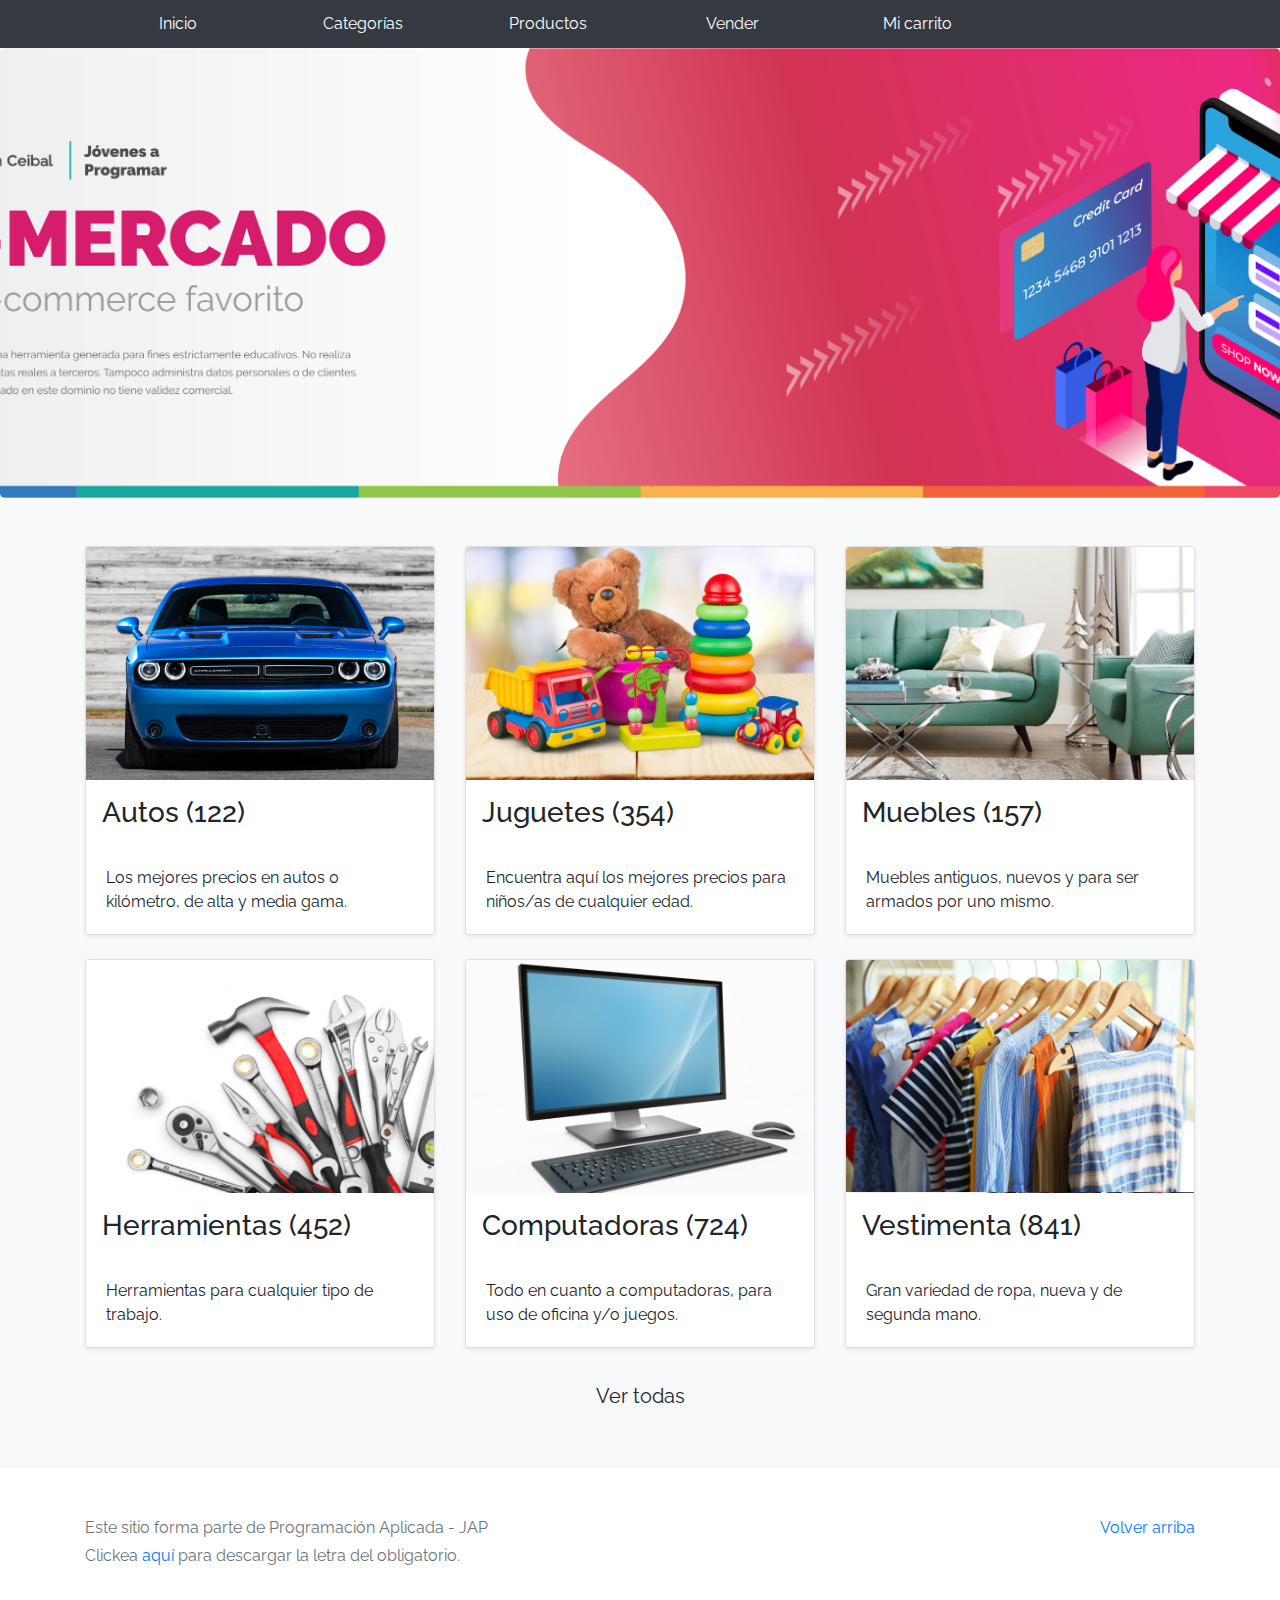
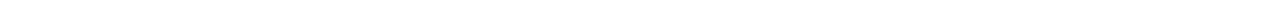
<file: index.html>
<!DOCTYPE html>
<!-- saved from url=(0049)https://getbootstrap.com/docs/4.3/examples/album/ -->
<html lang="en">
  <head>
    <meta http-equiv="Content-Type" content="text/html; charset=UTF-8">
    <meta name="viewport" content="width=device-width, initial-scale=1, shrink-to-fit=no">
    <meta name="description" content="">
    <meta name="author" content="Mark Otto, Jacob Thornton, and Bootstrap contributors">
    <meta name = "google-signin-client_id" content = 645867881501-f3piniii3i91n28gaesrime3t94u6rsk.apps.googleusercontent.com>
    <title>eMercado - Todo lo que busques está aquí</title>

    <link rel="canonical" href="https://getbootstrap.com/docs/4.3/examples/album/">
    <link href="https://fonts.googleapis.com/css?family=Raleway:300,300i,400,400i,700,700i,900,900i" rel="stylesheet">
    <!-- Bootstrap core CSS -->
    <link href="css/bootstrap.min.css" rel="stylesheet">
    <link href="css/styles.css" rel="stylesheet">
  </head>
  <body onload="getUsuario()">
      <nav class="navbar navbar-dark navbar-expand-lg site-header   sticky-top py-1 bg-dark">
          <div class="container">
              <button class="navbar-toggler" type="button" data-toggle="collapse" data-target="#navbarSupportedContent" aria-controls="navbarSupportedContent" aria-expanded="false" aria-label="Toggle navigation">
                <span class="navbar-toggler-icon"></span>
              </button>
              <div class="collapse navbar-collapse" id="navbarSupportedContent">
            <ul class="navbar-nav mr-auto mt-2 mt-lg-0" >
                 
                  <li class="nav-item">
                      <a class="nav-link" href="index.html">Inicio</a>
                  </li>
                  <li class="nav-item">
                      <a class="nav-link" href="categories.html">Categorías</a>
                  </li>
                  <li class="nav-item">
                      <a class="nav-link" href="products.html">Productos</a>
                  </li>
                  <li class="nav-item">
                      <a class="nav-link" href="sell.html">Vender</a>
                  </li>
                  <li class="nav-item">
                      <a class="nav-link" href="cart.html">Mi carrito</a>
                  </li>
                  <li class="nav-item">
                    <a class="nav-link" href=""
                                        id="nombre"></a>
                  <ul class="submenu"> 
                        <li><a href="perfil.html">Perfil</a></li>
                        <li><a href="cart.html">Ver carrito</a></li>
                        <li><a href="login.html"onclick="logout()">Cerrar sesión</a></li>
                      </ul> 
                    
                </li>
                  </ul>
                 
              </div>
          </div>
        </nav>
    <main role="main">
      <section class="jumbotron text-center">
        <div class="m-5">
          <h1></h1>
        </div>
      </section>
      <div class="album py-5 bg-light">
        <div class="container">
          <div class="row">
            <div class="col-md-4">
              <a href="categories.html" class="card mb-4 shadow-sm custom-card">
                <img class="bd-placeholder-img card-img-top"  src="img/cat1.jpg">
                <h3 class="m-3">Autos (122)</h3>
                <div class="card-body">
                  <p class="card-text">Los mejores precios en autos 0 kilómetro, de alta y media gama.</p>
                </div>
              </a>
            </div>
            <div class="col-md-4">
                <a href="categories.html" class="card mb-4 shadow-sm custom-card">
                  <img class="bd-placeholder-img card-img-top" src="img/cat2.jpg">
                  <h3 class="m-3">Juguetes (354)</h3>
                  <div class="card-body">
                    <p class="card-text">Encuentra aquí los mejores precios para niños/as de cualquier edad.</p>
                  </div>
                </a>
            </div>
            <div class="col-md-4">
                <a href="categories.html" class="card mb-4 shadow-sm custom-card">
                  <img class="bd-placeholder-img card-img-top" src="img/cat3.jpg">
                  <h3 class="m-3">Muebles (157)</h3>
                  <div class="card-body">
                    <p class="card-text">Muebles antiguos, nuevos y para ser armados por uno mismo.</p>
                  </div>
                </a>
            </div>
            <div class="col-md-4">
                <a href="categories.html" class="card mb-4 shadow-sm custom-card">
                  <img class="bd-placeholder-img card-img-top" src="img/cat4.jpg">
                  <h3 class="m-3">Herramientas (452)</h3>
                  <div class="card-body">
                    <p class="card-text">Herramientas para cualquier tipo de trabajo.</p>
                  </div>
                </a>
            </div>
            <div class="col-md-4">
                <a href="categories.html" class="card mb-4 shadow-sm custom-card">
                  <img class="bd-placeholder-img card-img-top" src="img/cat5.jpg">
                  <h3 class="m-3">Computadoras (724)</h3>
                  <div class="card-body">
                    <p class="card-text">Todo en cuanto a computadoras, para uso de oficina y/o juegos.</p>
                  </div>
                </a>
            </div>
            <div class="col-md-4">
                <a href="categories.html" class="card mb-4 shadow-sm custom-card">
                  <img class="bd-placeholder-img card-img-top" src="img/cat6.jpg">
                  <h3 class="m-3">Vestimenta (841)</h3>
                  <div class="card-body">
                    <p class="card-text">Gran variedad de ropa, nueva y de segunda mano.</p>
                  </div>
                </a>
            </div>
          </div>
          <div class="row">
              <a type="button" class="btn btn-light btn-lg btn-block" href="categories.html">Ver todas</a>
          </div>
        </div>
      </div>
    </main>
    <footer class="text-muted">
      <div class="container">
        <p class="float-right">
          <a href="#">Volver arriba</a>
        </p>
        <p>Este sitio forma parte de Programación Aplicada - JAP</p>
        <p>Clickea <a target="_blank" href="Letra.pdf">aquí</a> para descargar la letra del obligatorio.</p>
      </div>
    </footer>
    <script src="js/vendor/jquery-3.4.1.min.js"></script>
    <script src="js/vendor/bootstrap.bundle.min.js"></script>
    <script src="https://apis.google.com/js/platform.js" async defer></script>
    <script src="datos.js"></script>
  </body>
</html>
</file>
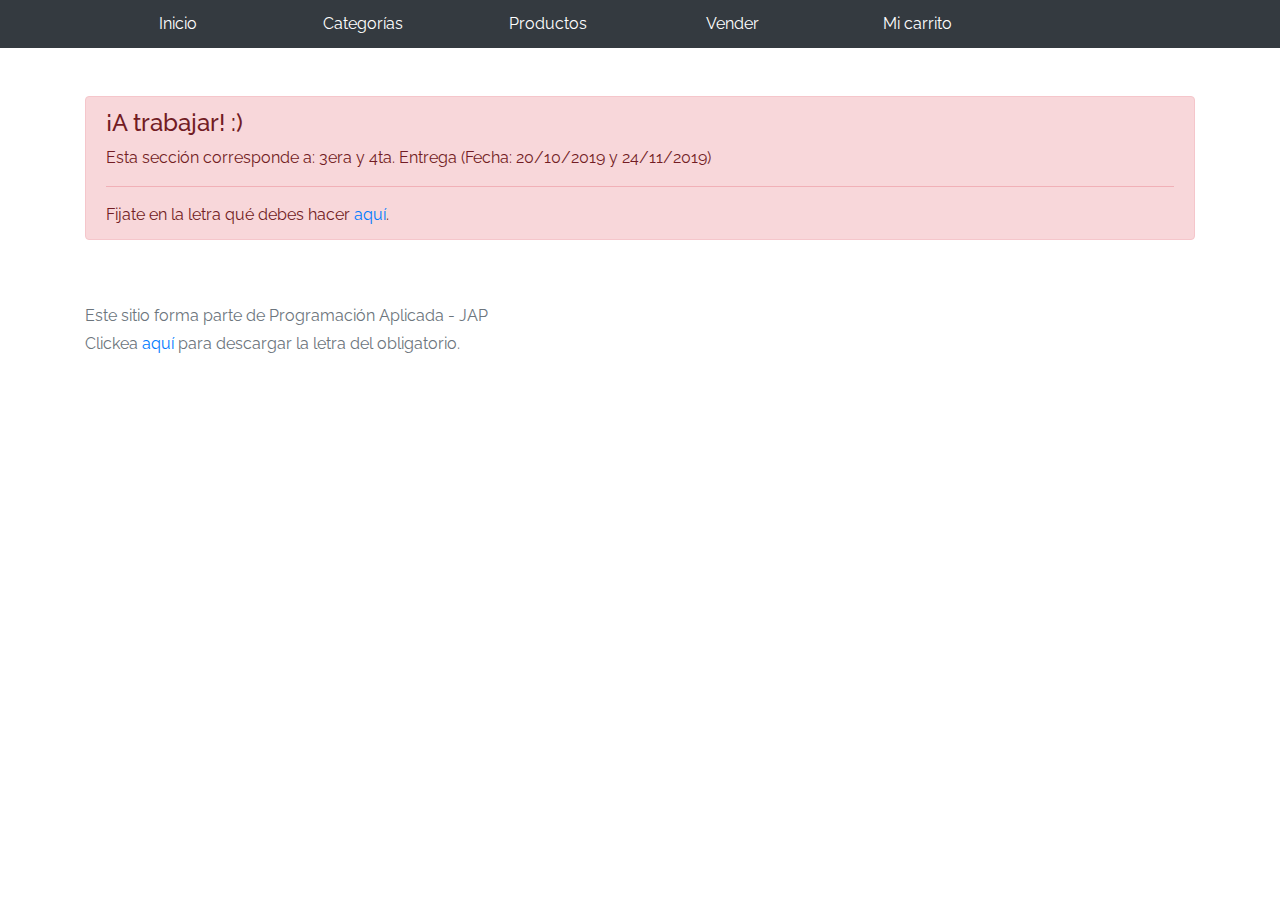
<file: cart.html>
<!DOCTYPE html>
<!-- saved from url=(0049)https://getbootstrap.com/docs/4.3/examples/album/ -->
<html lang="en"><head><meta http-equiv="Content-Type" content="text/html; charset=UTF-8">
    
    <meta name="viewport" content="width=device-width, initial-scale=1, shrink-to-fit=no">
    <meta name="description" content="">
    <meta name="author" content="Mark Otto, Jacob Thornton, and Bootstrap contributors">
    <title>eMercado - Todo lo que busques está aquí</title>

    <link rel="canonical" href="https://getbootstrap.com/docs/4.3/examples/album/">
    <link href="https://fonts.googleapis.com/css?family=Raleway:300,300i,400,400i,700,700i,900,900i" rel="stylesheet">

    <style>
      .bd-placeholder-img {
        font-size: 1.125rem;
        text-anchor: middle;
        -webkit-user-select: none;
        -moz-user-select: none;
        -ms-user-select: none;
        user-select: none;
      }

      @media (min-width: 768px) {
        .bd-placeholder-img-lg {
          font-size: 3.5rem;
        }
      }
    </style>
    <link href="css/bootstrap.min.css" rel="stylesheet">
    <link href="css/styles.css" rel="stylesheet">
    <link href="css/dropzone.css" rel="stylesheet">
  </head>
  <body onload="getUsuario()">
      <nav class="navbar navbar-dark navbar-expand-lg site-header   sticky-top py-1 bg-dark">
          <div class="container">
              <button class="navbar-toggler" type="button" data-toggle="collapse" data-target="#navbarSupportedContent" aria-controls="navbarSupportedContent" aria-expanded="false" aria-label="Toggle navigation">
                <span class="navbar-toggler-icon"></span>
              </button>
              <div class="collapse navbar-collapse" id="navbarSupportedContent">
                <ul class="navbar-nav mr-auto mt-2 mt-lg-0">
                  <li class="nav-item">
                      <a class="nav-link" href="index.html">Inicio</a>
                  </li>
                  <li class="nav-item">
                      <a class="nav-link" href="categories.html">Categorías</a>
                  </li>
                  <li class="nav-item">
                      <a class="nav-link" href="products.html">Productos</a>
                  </li>
                  <li class="nav-item">
                      <a class="nav-link" href="sell.html">Vender</a>
                  </li>
                  <li class="nav-item">
                      <a class="nav-link" href="cart.html">Mi carrito</a>
                  </li>
                  <li class="nav-item">
                    <a class="nav-link" href=""
                                        id="nombre"></a>
                  <ul class="submenu"> 
                        <li><a href="perfil.html">Perfil</a></li>
                        <li><a href="cart.html">Ver carrito</a></li>
                        <li><a href="login.html"onclick="logout()">Cerrar sesión</a></li>
                      </ul> 
                    
                </li>
                  </ul>
              </div>
          </div>
        </nav>
    <main role="main">
		<div class="container mt-5">
			<div class="alert alert-danger" role="alert">
				<h4 class="alert-heading">¡A trabajar! :)</h4>
				<p>Esta sección corresponde a: 3era y 4ta. Entrega (Fecha: 20/10/2019 y 24/11/2019)</p>
				<hr>
				<p class="mb-0">Fijate en la letra qué debes hacer <a target="_blank" href="Letra.pdf">aquí</a>.</p>
			</div>
		</div>
    </main>
      <footer class="text-muted">
        <div class="container">
            <p>Este sitio forma parte de Programación Aplicada - JAP</p>
            <p>Clickea <a target="_blank" href="Letra.pdf">aquí</a> para descargar la letra del obligatorio.</p>
        </div>
      </footer>
      <div class="modal fade" tabindex="-1" role="dialog" id="contidionsModal">
        <div class="modal-dialog" role="document">
          <div class="modal-content">
            <div class="modal-header">
              <h5 class="modal-title">Forma de pago</h5>
              <button type="button" class="close" data-dismiss="modal" aria-label="Close">
                <span aria-hidden="true">&times;</span>
              </button>
            </div>
            <div class="modal-body">
              <div class="container">
                  <div class="row">
                    <div class="custom-control custom-radio">
                      <input id="creditCardPaymentRadio" name="paymentType" type="radio" class="custom-control-input">
                      <label class="custom-control-label" for="creditCardPaymentRadio">Tarjeta de crédito</label>
                    </div>
                  </div>
                  <hr>
                  <div class="row">
                    <div class="col-md-6 mb-3">
                      <label for="shippingStreet">Número de tarjeta</label>
                      <input type="text" class="form-control" id="creditCardNumber" placeholder="" value="" >
                      <div class="invalid-feedback">
                        Ingresa un número de tarjeta
                      </div>
                    </div>
                    <div class="col-md-4 mb-3">
                      <label for="shippingStreetNumber">Código de seg.</label>
                      <input type="number" class="form-control" id="creditCardSecurityCode" placeholder="" value="" >
                      <div class="invalid-feedback">
                        Ingresa el código de seguridad
                      </div>
                    </div>
                  </div>
                  <div class="row">
                      <div class="col-md-6 mb-3">
                        <label for="dueDate">Vencimiento (MM/AA)</label>
                        <input type="text" class="form-control" id="dueDate" placeholder="" value="" >
                        <div class="invalid-feedback">
                          Ingresa la fecha de vencimiento
                        </div>
                      </div>
                  </div>
                  <div class="row">
                    <div class="custom-control custom-radio">
                      <input id="bankingRadio" name="paymentType" type="radio" class="custom-control-input">
                      <label class="custom-control-label" for="bankingRadio">Transferencia bancaria</label>
                    </div>
                  </div>
                  <hr>
                  <div class="row">
                    <div class="col-md-6 mb-3">
                      <label for="bankAccountNumber">Número de cuenta</label>
                      <input type="text" class="form-control" id="bankAccountNumber" placeholder="" value="" >
                      <div class="invalid-feedback">
                        Ingresa un número de cuenta
                      </div>
                    </div>
              </div>
            </div>
            <div class="modal-footer">
              <button type="button" class="btn btn-primary" data-dismiss="modal">Cerrar</button>
            </div>
          </div>
        </div>
      </div>
      <div id="spinner-wrapper"><div class="lds-ring"><div></div><div></div><div></div><div></div></div></div>
      <script src="js/vendor/jquery-3.4.1.min.js"></script>
      <script src="js/vendor/bootstrap.bundle.min.js"></script>
      <script src="js/vendor/bootbox.min.js"></script>
      <script src="js/init.js"></script>
      <script src="js/cart.js"></script>
      <script src="datos.js"></script>
    </body>
</html>
</file>
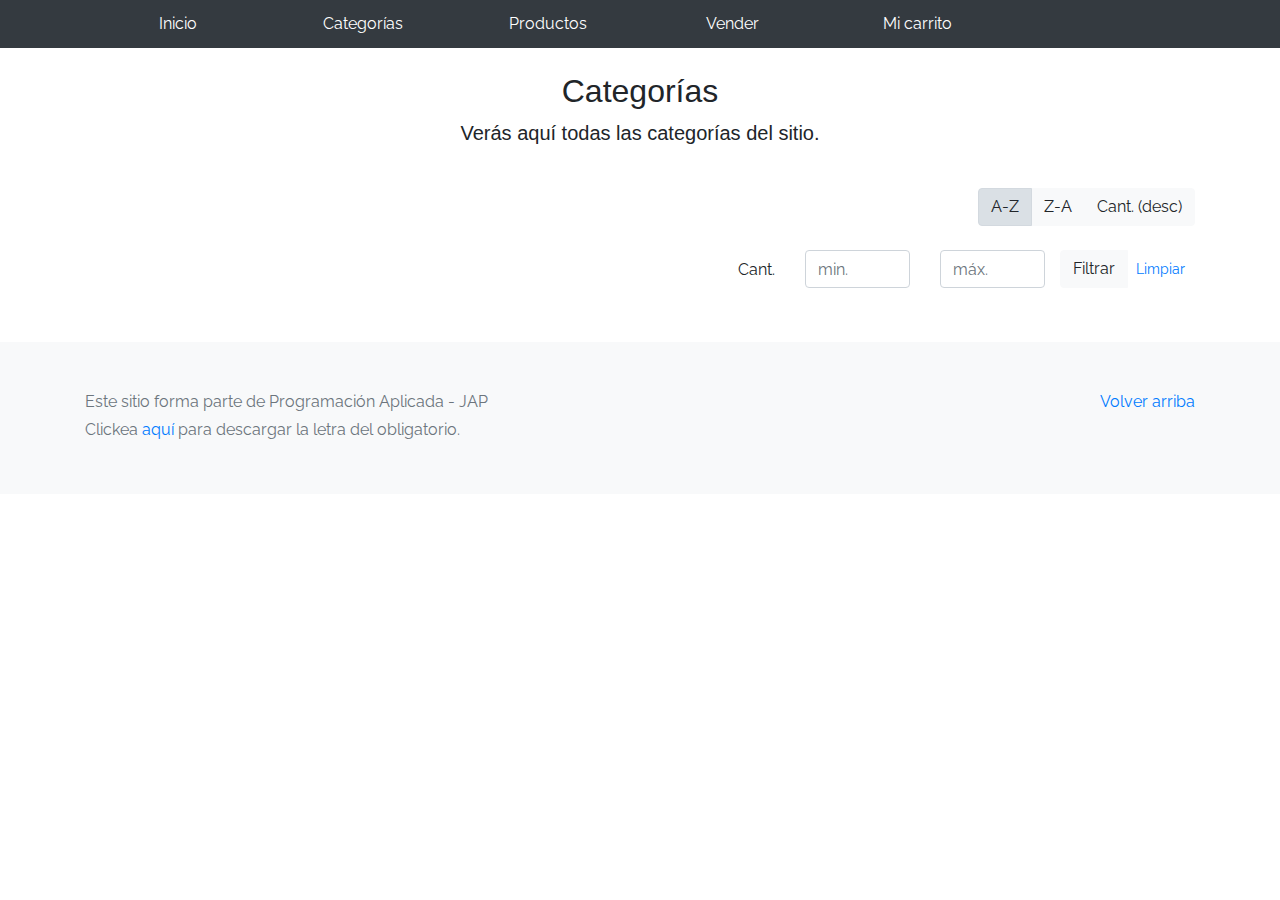
<file: categories.html>
<!DOCTYPE html>
<!-- saved from url=(0049)https://getbootstrap.com/docs/4.3/examples/album/ -->
<html lang="en">
  <head>
    <meta http-equiv="Content-Type" content="text/html; charset=UTF-8">
    <meta name="viewport" content="width=device-width, initial-scale=1, shrink-to-fit=no">
    <meta name="description" content="">
    <meta name="author" content="Mark Otto, Jacob Thornton, and Bootstrap contributors">
    <title>eMercado - Todo lo que busques está aquí</title>

    <link rel="canonical" href="https://getbootstrap.com/docs/4.3/examples/album/">
    <link href="https://fonts.googleapis.com/css?family=Raleway:300,300i,400,400i,700,700i,900,900i" rel="stylesheet">

    <link href="css/bootstrap.min.css" rel="stylesheet">
    <link href="css/styles.css" rel="stylesheet">
  </head>
  <body onload="getUsuario()">
    <nav class="navbar navbar-dark navbar-expand-lg site-header   sticky-top py-1 bg-dark">
      <div class="container">
          <button class="navbar-toggler" type="button" data-toggle="collapse" data-target="#navbarSupportedContent" aria-controls="navbarSupportedContent" aria-expanded="false" aria-label="Toggle navigation">
            <span class="navbar-toggler-icon"></span>
          </button>
          <div class="collapse navbar-collapse" id="navbarSupportedContent">
            <ul class="navbar-nav mr-auto mt-2 mt-lg-0">
              <li class="nav-item">
                  <a class="nav-link" href="index.html">Inicio</a>
              </li>
              <li class="nav-item">
                  <a class="nav-link" href="categories.html">Categorías</a>
              </li>
              <li class="nav-item">
                  <a class="nav-link" href="products.html">Productos</a>
              </li>
              <li class="nav-item">
                  <a class="nav-link" href="sell.html">Vender</a>
              </li>
              <li class="nav-item">
                  <a class="nav-link" href="cart.html">Mi carrito</a>
              </li>
              <li class="nav-item">
                <a class="nav-link" href=""
                                    id="nombre"></a>
              <ul class="submenu"> 
                    <li><a href="perfil.html">Perfil</a></li>
                    <li><a href="cart.html">Ver carrito</a></li>
                    <li><a href="login.html"onclick="logout()">Cerrar sesión</a></li>
                  </ul> 
                
            </li>
              </ul>
          </div>
      </div>
    </nav>
    <main role="main" class="pb-5">
        <div class="text-center p-4">
            <h2>Categorías</h2>
            <p class="lead">Verás aquí todas las categorías del sitio.</p>
        </div>
        <div class="container">
            <div class="row">
                <div class="col text-right">
                    <div class="btn-group btn-group-toggle mb-4" data-toggle="buttons">
                        <label class="btn btn-light active" id="sortAsc" >
                            <input type="radio" name="options" autocomplete="off" checked>A-Z
                        </label>
                        <label class="btn btn-light" id="sortDesc" >
                            <input type="radio" name="options" autocomplete="off">Z-A
                        </label>
                        <label class="btn btn-light" id="sortByCount" >
                            <input type="radio" name="options" autocomplete="off">Cant. (desc)
                        </label>
                    </div>
                </div>
            </div>
              <div class="row justify-content-end">
                <div class="col-md-6"></div>
                  <div class="col-md-6 col-sm-12 mb-1 container">
                    <div class="row container p-0 m-0">
                      <div class="col">
                        <p class="font-weight-normal text-right my-2">Cant.</p>
                      </div>
                      <div class="col">
                        <input class="form-control" type="number" placeholder="min." id="rangeFilterCountMin">
                      </div>
                      <div class="col">
                        <input class="form-control" type="number" placeholder="máx." id="rangeFilterCountMax">
                      </div>
                      <div class="col-3 p-0">
                        <div class="btn-group" role="group">
                          <button class="btn btn-light btn-block" id="rangeFilterCount">Filtrar</button>
                          <button class="btn btn-link btn-sm" id="clearRangeFilter">Limpiar</button>
                        </div>
                      </div>
                    </div>
                  </div>
              </div>
            <div class="row">
                <div class="list-group" id="cat-list-container">
                </div>
            </div>
        </div>
    </main>
    <footer class="text-muted bg-light">
      <div class="container">
        <p class="float-right">
          <a href="#">Volver arriba</a>
        </p>
        <p>Este sitio forma parte de Programación Aplicada - JAP</p>
        <p>Clickea <a target="_blank" href="Letra.pdf">aquí</a> para descargar la letra del obligatorio.</p>
      </div>
    </footer>
    <div id="spinner-wrapper"><div class="lds-ring"><div></div><div></div><div></div><div></div></div></div>
    <script src="js/vendor/jquery-3.4.1.min.js"></script>
    <script src="js/vendor/bootstrap.bundle.min.js"></script>
    <script src="js/init.js"></script>
    <script src="js/categories.js"></script>
    <script src="datos.js"></script>
  </body>
</html>
</file>
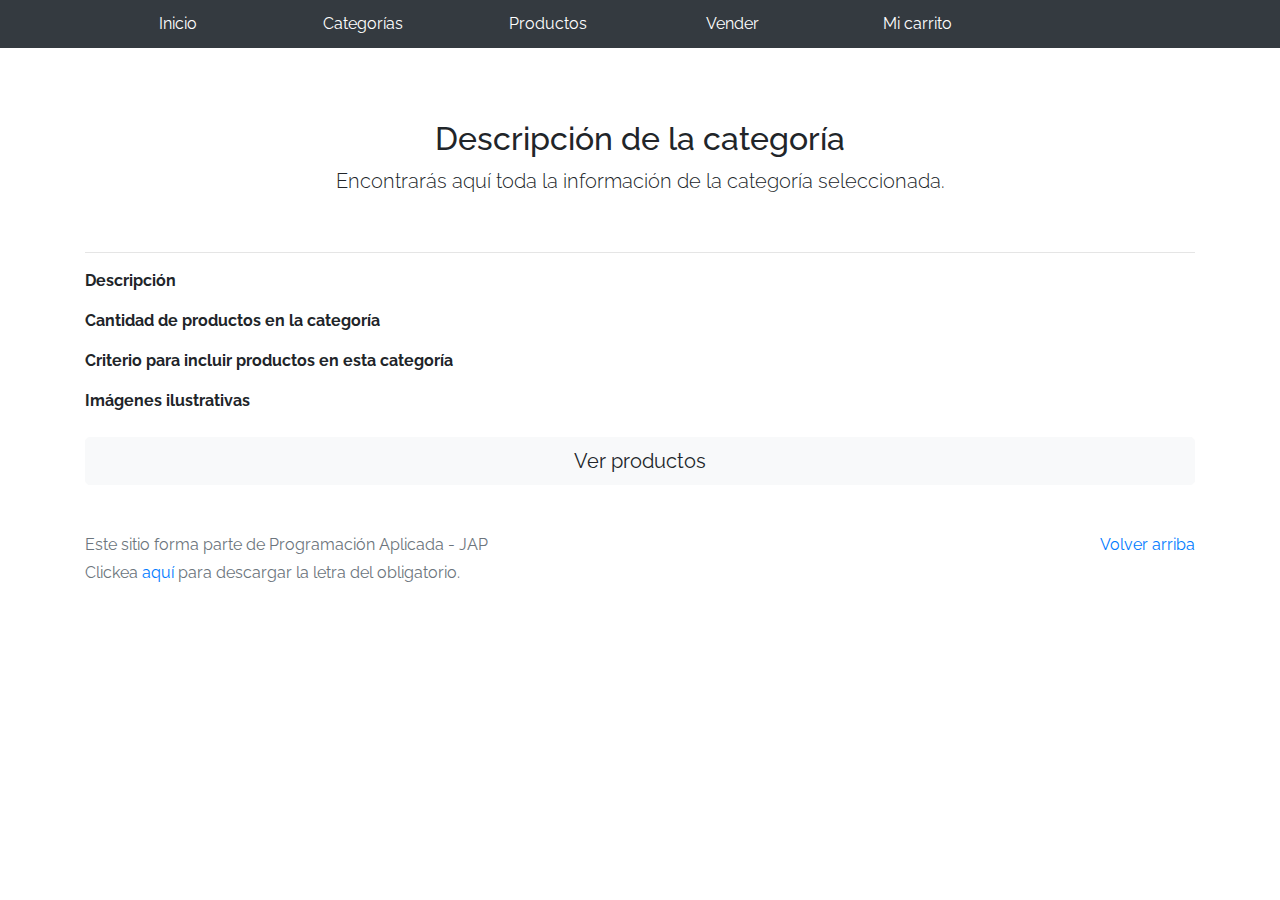
<file: category-info.html>
<!DOCTYPE html>
<!-- saved from url=(0049)https://getbootstrap.com/docs/4.3/examples/album/ -->
<html lang="en">
  <head>
    <meta http-equiv="Content-Type" content="text/html; charset=UTF-8">
    <meta name="viewport" content="width=device-width, initial-scale=1, shrink-to-fit=no">
    <meta name="description" content="">
    <meta name="author" content="Mark Otto, Jacob Thornton, and Bootstrap contributors">
    <title>eMercado - Todo lo que busques está aquí</title>

    <link rel="canonical" href="https://getbootstrap.com/docs/4.3/examples/album/">
    <link href="https://fonts.googleapis.com/css?family=Raleway:300,300i,400,400i,700,700i,900,900i" rel="stylesheet">
    <!-- Bootstrap core CSS -->
    <link href="css/bootstrap.min.css" rel="stylesheet">
    <link href="css/styles.css" rel="stylesheet">
  </head>
  <body onload="getUsuario()">
      <nav class="navbar navbar-dark navbar-expand-lg site-header   sticky-top py-1 bg-dark">
          <div class="container">
              <button class="navbar-toggler" type="button" data-toggle="collapse" data-target="#navbarSupportedContent" aria-controls="navbarSupportedContent" aria-expanded="false" aria-label="Toggle navigation">
                <span class="navbar-toggler-icon"></span>
              </button>
              <div class="collapse navbar-collapse" id="navbarSupportedContent">
                <ul class="navbar-nav mr-auto mt-2 mt-lg-0">
                  <li class="nav-item">
                      <a class="nav-link" href="index.html">Inicio</a>
                  </li>
                  <li class="nav-item">
                      <a class="nav-link" href="categories.html">Categorías</a>
                  </li>
                  <li class="nav-item">
                      <a class="nav-link" href="products.html">Productos</a>
                  </li>
                  <li class="nav-item">
                      <a class="nav-link" href="sell.html">Vender</a>
                  </li>
                  <li class="nav-item">
                      <a class="nav-link" href="cart.html">Mi carrito</a>
                  </li>
                  <li class="nav-item">
                    <a class="nav-link" href=""
                                        id="nombre"></a>
                  <ul class="submenu"> 
                        <li><a href="perfil.html">Perfil</a></li>
                        <li><a href="cart.html">Ver carrito</a></li>
                        <li><a href="login.html"onclick="logout()">Cerrar sesión</a></li>
                      </ul> 
                    
                </li>
                  </ul>
              </div>
          </div>
        </nav>
    <main role="main">
        <div class="container mt-5">
            <div class="text-center p-4">
                <h2>Descripción de la categoría</h2>
                <p class="lead">Encontrarás aquí toda la información de la categoría seleccionada.</p>
            </div>
            <h3 id="categoryName"></h3>
            <hr class="my-3">
            <dl>
                <dt>Descripción</dt>
                <dd><p id="categoryDescription"></p></dd>

                <dt>Cantidad de productos en la categoría</dt>
                <dd><p id="productCount"></p></dd>

                <dt>Criterio para incluir productos en esta categoría</dt>
                <dd><p id="productCriteria"></p></dd>

                <dt>Imágenes ilustrativas</dt>
                <dd>
                    <div class="row text-center text-lg-left pt-2" id="productImagesGallery">
                    </div>
                </dd>
            </dl>
            <a type="button" class="btn btn-light btn-lg btn-block" href="products.html">Ver productos</a>
        </div>
    </main>
    <footer class="text-muted">
      <div class="container">
        <p class="float-right">
          <a href="#">Volver arriba</a>
        </p>
        <p>Este sitio forma parte de Programación Aplicada - JAP</p>
        <p>Clickea <a target="_blank" href="Letra.pdf">aquí</a> para descargar la letra del obligatorio.</p>
      </div>
    </footer>
    <div id="spinner-wrapper"><div class="lds-ring"><div></div><div></div><div></div><div></div></div></div>
    <script src="js/vendor/jquery-3.4.1.min.js"></script>
    <script src="js/vendor/bootstrap.bundle.min.js"></script>
    <script src="js/init.js"></script>
    <script src="js/category-info.js"></script>
    <script src="datos.js"></script>
  </body>
</html>
</file>
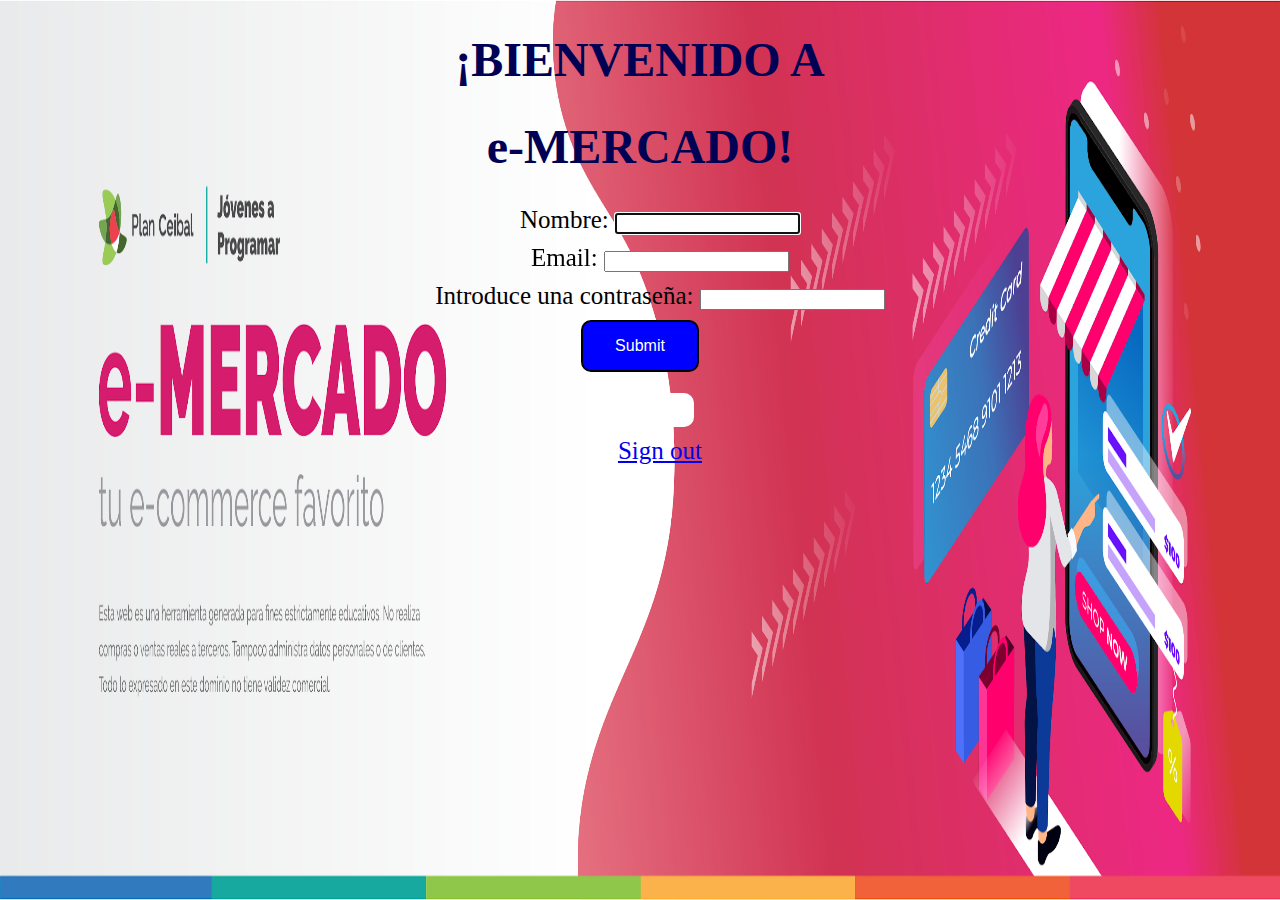
<file: login.html>
<!DOCTYPE html>
<html lang="es">
    <head>
        <meta charset="utf-8">
        <title>Registrate</title>
        <meta name="viecuport" content="width-divice-width,initial-scale=1.0">
        <meta name = "google-signin-client_id" content = 645867881501-f3piniii3i91n28gaesrime3t94u6rsk.apps.googleusercontent.com>
        <link href="estilo.css" rel="stylesheet" type="text/css">
        
    </head>

    <body >
      <h1>¡BIENVENIDO  A </h1>
      <h1> e-MERCADO! </h1>
      
            <dl>
              <form action="javascript:void(0)" id="loginForm" onsubmit="guardarDatos()">
                 <dd>
                  Nombre: <input type="text" id="nombre" name="name" required autofocus>
                 </dd>

                 <dd> 
                   Email: <input type="email" name="email" id="email" required>
                 </dd>
     
                 <dd> 
                   Introduce una contraseña: <input type="password"
                                                    name="password"
                                                    id="password"
                                                    required minlength="8">
                 </dd>
               
                 
                 <input type="submit" class="button">

                
              </dl>
        </form>

              <dl>
                <dd>
                  <button class="butt" >

                  <div class="g-signin2" data-onsuccess="onSignIn"></div>

                  </button>
                </dd>

                <dd>
                  <a href="#" onclick="signOut()">Sign out</a>
                </dd>

              </dl>
           

            <script src="datos.js"></script>
         
           <script src="https://apis.google.com/js/platform.js" async defer></script>
    </body>

</html>
</file>
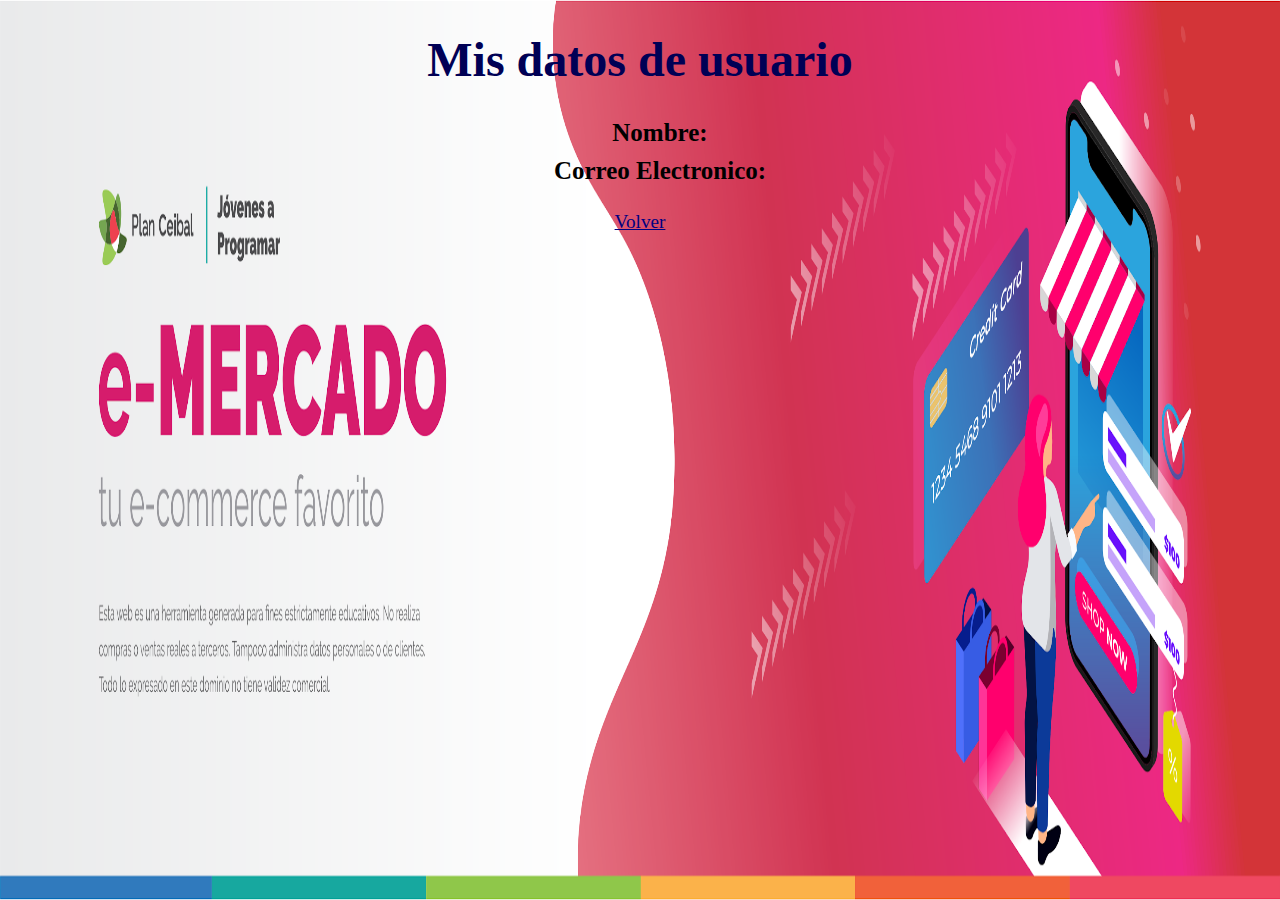
<file: perfil.html>
<!DOCTYPE html>
<html lang="es">
    <head>
        <meta charset="utf-8">
        <title>Perfil</title>
        <meta name="viecuport" content="width-divice-width,initial-scale=1.0">
        <meta name = "google-signin-client_id" content = 645867881501-f3piniii3i91n28gaesrime3t94u6rsk.apps.googleusercontent.com>
        <link href="estilo.css" rel="stylesheet" type="text/css">
    </head>

    <body onload="getPerfil()">
            <h1>Mis datos de usuario</h1>       
              
<dl>
    <dd>
        <strong>Nombre: </strong> <div id="nombre"></div>
    </dd>

    <dd>
        <strong>Correo Electronico: </strong> <div id="email"></div>
    </dd>
</dl>
            <a href="index.html" class="vlv"> Volver </a>

            <script src="https://apis.google.com/js/platform.js" async defer></script>
            <script src="datos.js"></script>
    </body>

    </html>
</file>
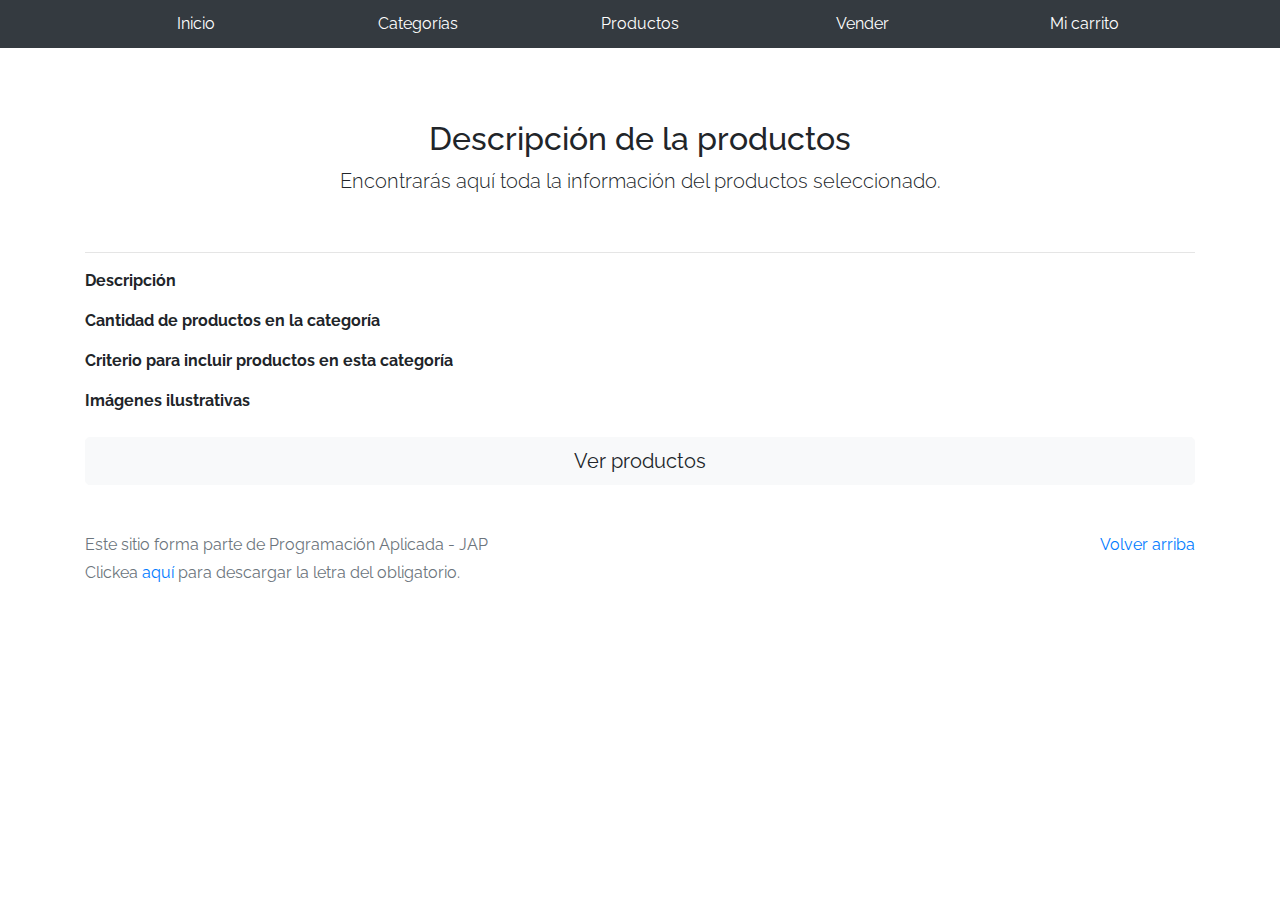
<file: product-info.html>
<!DOCTYPE html>
<!-- saved from url=(0049)https://getbootstrap.com/docs/4.3/examples/album/ -->
<html lang="en">
  <head>
    <meta http-equiv="Content-Type" content="text/html; charset=UTF-8">
    <meta name="viewport" content="width=device-width, initial-scale=1, shrink-to-fit=no">
    <meta name="description" content="">
    <meta name="author" content="Mark Otto, Jacob Thornton, and Bootstrap contributors">
    <title>eMercado - Todo lo que busques está aquí</title>

    <link rel="canonical" href="https://getbootstrap.com/docs/4.3/examples/album/">
    <link href="https://fonts.googleapis.com/css?family=Raleway:300,300i,400,400i,700,700i,900,900i" rel="stylesheet">
    <!-- Bootstrap core CSS -->
    <link href="css/bootstrap.min.css" rel="stylesheet">
    <link href="css/styles.css" rel="stylesheet">
  </head>
  <body onload="getUsuario()" >
      <nav class="navbar navbar-dark navbar-expand-lg site-header   sticky-top py-1 bg-dark">
          <div class="container">
              <button class="navbar-toggler" type="button" data-toggle="collapse" data-target="#navbarSupportedContent" aria-controls="navbarSupportedContent" aria-expanded="false" aria-label="Toggle navigation">
                <span class="navbar-toggler-icon"></span>
              </button>
              <div class="collapse navbar-collapse" id="navbarSupportedContent">
                <ul class="navbar-nav mr-auto mt-2 mt-lg-0">
                  <li class="nav-item">
                      <a class="nav-link" href="index.html">Inicio</a>
                  </li>
                  <li class="nav-item">
                      <a class="nav-link" href="categories.html">Categorías</a>
                  </li>
                  <li class="nav-item">
                      <a class="nav-link" href="products.html">Productos</a>
                  </li>
                  <li class="nav-item">
                      <a class="nav-link" href="sell.html">Vender</a>
                  </li>
                  <li class="nav-item">
                      <a class="nav-link" href="cart.html">Mi carrito</a>
                  </li>
                  </ul>
              </div>
          </div>
        </nav>
    <main role="main">
      <div class="container mt-5">
        <div class="text-center p-4">
            <h2>Descripción de la productos</h2>
            <p class="lead">Encontrarás aquí toda la información del productos seleccionado.</p>
        </div>
        <h3 id="categoryName"></h3>
        <hr class="my-3">
        <dl>
            <dt>Descripción</dt>
            <dd><p id="categoryDescription"></p></dd>

            <dt>Cantidad de productos en la categoría</dt>
            <dd><p id="productCount"></p></dd>

            <dt>Criterio para incluir productos en esta categoría</dt>
            <dd><p id="productCriteria"></p></dd>

            <dt>Imágenes ilustrativas</dt>
            <dd>
                <div class="row text-center text-lg-left pt-2" id="productImagesGallery">
                </div>
            </dd>
        </dl>
        <a type="button" class="btn btn-light btn-lg btn-block" href="products.html">Ver productos</a>
    </div>
    </main>
    <footer class="text-muted">
      <div class="container">
        <p class="float-right">
          <a href="#">Volver arriba</a>
        </p>
        <p>Este sitio forma parte de Programación Aplicada - JAP</p>
        <p>Clickea <a target="_blank" href="Letra.pdf">aquí</a> para descargar la letra del obligatorio.</p>
      </div>
    </footer>
    <div id="spinner-wrapper"><div class="lds-ring"><div></div><div></div><div></div><div></div></div></div>
    <script src="js/vendor/jquery-3.4.1.min.js"></script>
    <script src="js/vendor/bootstrap.bundle.min.js"></script>
    <script src="js/init.js"></script>
    <script src="js/product-info.js"></script>
    <script src="datos.js"></script>
  </body>
</html>
</file>
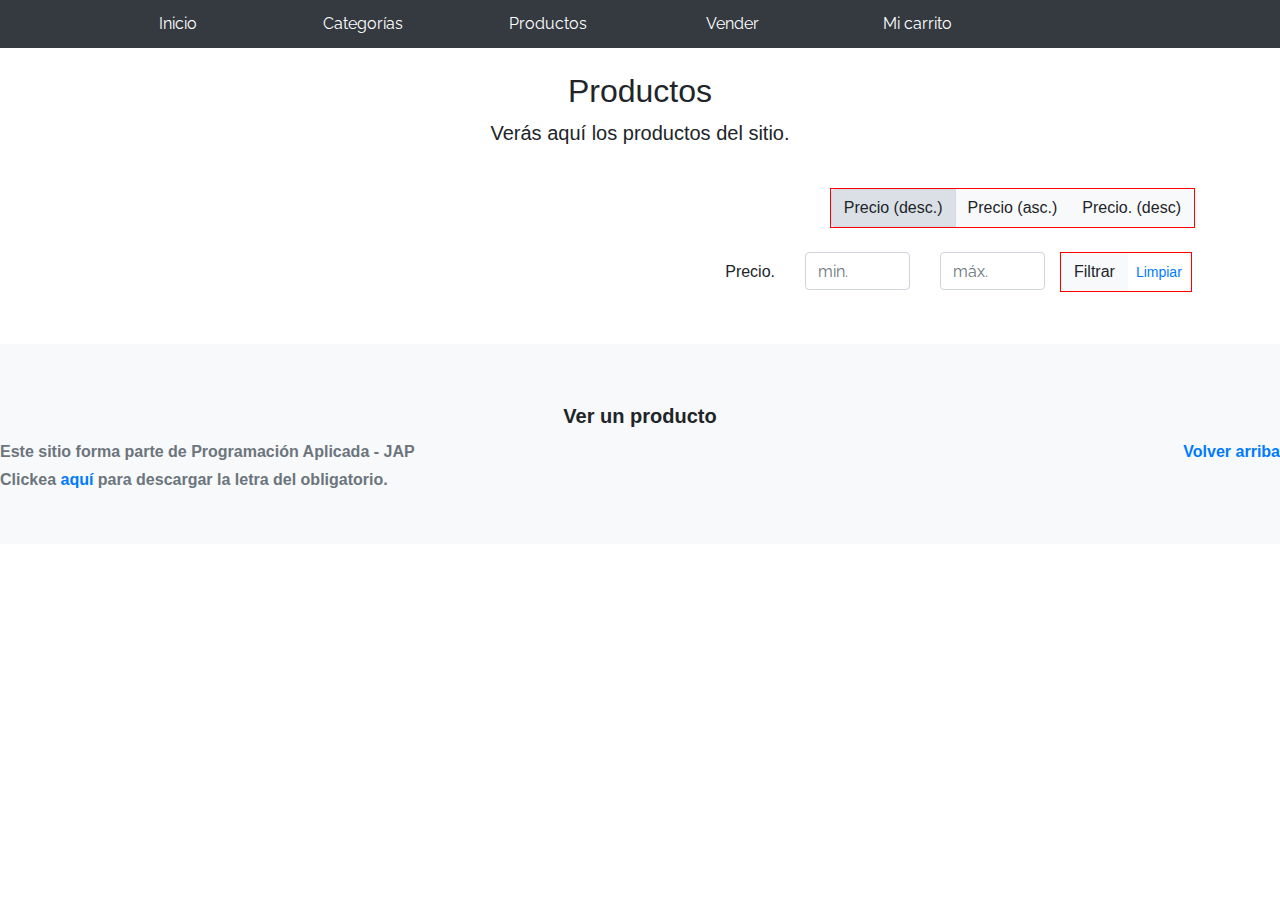
<file: products.html>
<!DOCTYPE html>
<!-- saved from url=(0049)https://getbootstrap.com/docs/4.3/examples/album/ -->
<html lang="en">
  <head>
    <meta http-equiv="Content-Type" content="text/html; charset=UTF-8">
    <meta name="viewport" content="width=device-width, initial-scale=1, shrink-to-fit=no">
    <meta name="description" content="">
    <meta name="author" content="Mark Otto, Jacob Thornton, and Bootstrap contributors">
    <title>eMercado - Todo lo que busques está aquí</title>

    <link rel="canonical" href="https://getbootstrap.com/docs/4.3/examples/album/">
    <link href="https://fonts.googleapis.com/css?family=Raleway:300,300i,400,400i,700,700i,900,900i" rel="stylesheet">

    <link href="css/bootstrap.min.css" rel="stylesheet">
    <link href="css/styles.css" rel="stylesheet">
  </head>
  <body onload="getUsuario()" >
      <nav class="navbar navbar-dark navbar-expand-lg site-header   sticky-top py-1 bg-dark">
          <div class="container">
              <button class="navbar-toggler" type="button" data-toggle="collapse" data-target="#navbarSupportedContent" aria-controls="navbarSupportedContent" aria-expanded="false" aria-label="Toggle navigation">
                <span class="navbar-toggler-icon"></span>
              </button>
              <div class="collapse navbar-collapse" id="navbarSupportedContent">
                <ul class="navbar-nav mr-auto mt-2 mt-lg-0">
                  <li class="nav-item">
                      <a class="nav-link" href="index.html">Inicio</a>
                  </li>
                  <li class="nav-item">
                      <a class="nav-link" href="categories.html">Categorías</a>
                  </li>
                  <li class="nav-item">
                      <a class="nav-link" href="products.html">Productos</a>
                  </li>
                  <li class="nav-item">
                      <a class="nav-link" href="sell.html">Vender</a>
                  </li>
                  <li class="nav-item">
                      <a class="nav-link" href="cart.html">Mi carrito</a>
                  </li>
                  <li class="nav-item">
                    <a class="nav-link" href=""
                                        id="nombre"></a>
                  <ul class="submenu"> 
                        <li><a href="perfil.html">Perfil</a></li>
                        <li><a href="cart.html">Ver carrito</a></li>
                        <li><a href="login.html"onclick="logout()">Cerrar sesión</a></li>
                      </ul> 
                    
                </li>
                  </ul>
              </div>
          </div>
        </nav>

    <main role="main" class="pb-5">

      <div class="text-center p-4">
            <h2>Productos</h2>
            <p class="lead">Verás aquí los productos del sitio.</p>
      </div>

      <div class="container">

        <div class="row">
            <div class="col text-right" >
                <div class="btn-group btn-group-toggle mb-4" data-toggle="buttons" id="lindo">
                    <label class="btn btn-light active" id="sortAsc" >
                        <input type="radio" name="options" autocomplete="off" checked> Precio (desc.)
                    </label>
                    <label class="btn btn-light" id="sortDesc" >
                        <input type="radio" name="options" autocomplete="off"> Precio (asc.)
                    </label>
                    <label class="btn btn-light" id="sortByCount" >
                        <input type="radio" name="options" autocomplete="off">Precio. (desc)
                    </label>
                </div>
            </div>
        </div>
          <div class="row justify-content-end">
            <div class="col-md-6"></div>
              <div class="col-md-6 col-sm-12 mb-1 container">
                <div class="row container p-0 m-0">
                  <div class="col">
                    <p class="font-weight-normal text-right my-2"id="precio" >Precio.</p>
                  </div>
                  <div class="col" >
                    <input class="form-control" type="number" placeholder="min." id="rangeFilterCountMin">
                  </div>
                  <div class="col" >
                    <input class="form-control" type="number" placeholder="máx." id="rangeFilterCountMax">
                  </div>
                  <div class="col-3 p-0">
                    <div class="btn-group" role="group"id="lindo">
                      <button class="btn btn-light btn-block" id="rangeFilterCount">Filtrar</button>
                      <button class="btn btn-link btn-sm" id="clearRangeFilter">Limpiar</button>
                    </div>
                  </div>
                </div>
              </div>
          </div>
          <div class="container">
              <div Class="list-group" id="productsArray"></div>
        <div class="row" >
            <div class="list-group" id="cat-list-container">
            </div>
        </div>
    </div>
</main>

<footer class="text-muted bg-light"id="precio">

          <div class="row">
              <a type="button" class="btn btn-light btn-lg btn-block" href="product-info.html"id="precio" >Ver un producto</a>
          </div>

      </div>
      <p class="float-right">
          <a href="#">Volver arriba</a>
        </p>
        <p>Este sitio forma parte de Programación Aplicada - JAP</p>
        <p>Clickea <a target="_blank" href="Letra.pdf">aquí</a> para descargar la letra del obligatorio.
        </p>
</footer>
<div id="spinner-wrapper"><div class="lds-ring"><div></div><div></div><div></div><div></div></div></div>
    <script src="js/vendor/jquery-3.4.1.min.js"></script>
    <script src="js/vendor/bootstrap.bundle.min.js"></script>
    <script src="js/init.js"></script>
    <script src="js/products.js"></script>
    <script src="datos.js"></script>
  </body>
</html>
</file>
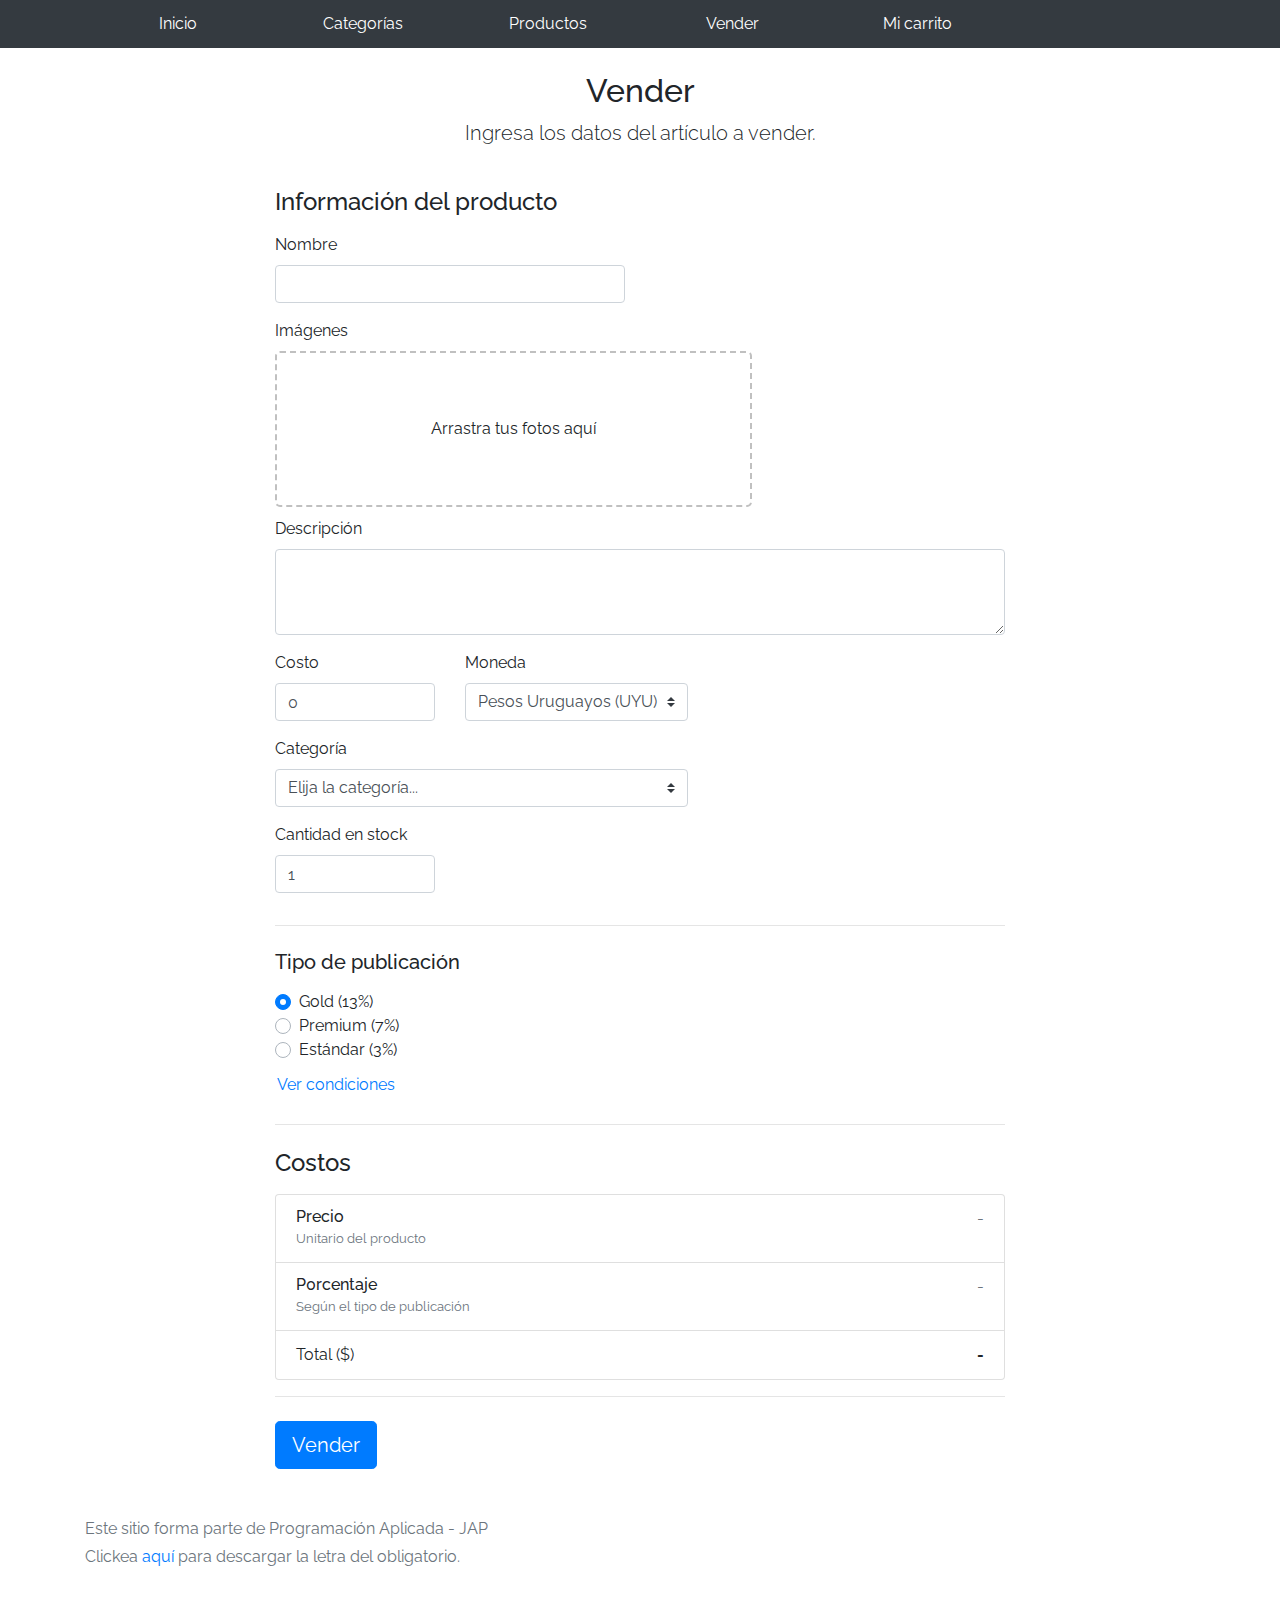
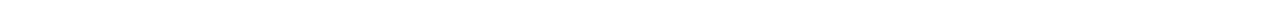
<file: sell.html>
<!DOCTYPE html>
<!-- saved from url=(0049)https://getbootstrap.com/docs/4.3/examples/album/ -->
<html lang="en"><head><meta http-equiv="Content-Type" content="text/html; charset=UTF-8">
    
    <meta name="viewport" content="width=device-width, initial-scale=1, shrink-to-fit=no">
    <meta name="description" content="">
    <meta name="author" content="Mark Otto, Jacob Thornton, and Bootstrap contributors">
    <title>eMercado - Todo lo que busques está aquí</title>

    <link rel="canonical" href="https://getbootstrap.com/docs/4.3/examples/album/">
    <link href="https://fonts.googleapis.com/css?family=Raleway:300,300i,400,400i,700,700i,900,900i" rel="stylesheet">

    <style>
      .bd-placeholder-img {
        font-size: 1.125rem;
        text-anchor: middle;
        -webkit-user-select: none;
        -moz-user-select: none;
        -ms-user-select: none;
        user-select: none;
      }

      @media (min-width: 768px) {
        .bd-placeholder-img-lg {
          font-size: 3.5rem;
        }
      }
    </style>
    <link href="css/bootstrap.min.css" rel="stylesheet">
    <link href="css/styles.css" rel="stylesheet">
    <link href="css/dropzone.css" rel="stylesheet">
  </head>
  <body onload="getUsuario()">
      <nav class="navbar navbar-dark navbar-expand-lg site-header   sticky-top py-1 bg-dark">
          <div class="container">
              <button class="navbar-toggler" type="button" data-toggle="collapse" data-target="#navbarSupportedContent" aria-controls="navbarSupportedContent" aria-expanded="false" aria-label="Toggle navigation">
                <span class="navbar-toggler-icon"></span>
              </button>
              <div class="collapse navbar-collapse" id="navbarSupportedContent">
                <ul class="navbar-nav mr-auto mt-2 mt-lg-0">
                  <li class="nav-item">
                      <a class="nav-link" href="index.html">Inicio</a>
                  </li>
                  <li class="nav-item">
                      <a class="nav-link" href="categories.html">Categorías</a>
                  </li>
                  <li class="nav-item">
                      <a class="nav-link" href="products.html">Productos</a>
                  </li>
                  <li class="nav-item">
                      <a class="nav-link" href="sell.html">Vender</a>
                  </li>
                  <li class="nav-item">
                      <a class="nav-link" href="cart.html">Mi carrito</a>
                  </li>
                  <li class="nav-item">
                    <a class="nav-link" href=""
                                        id="nombre"></a>
                  <ul class="submenu"> 
                        <li><a href="perfil.html">Perfil</a></li>
                        <li><a href="cart.html">Ver carrito</a></li>
                        <li><a href="login.html"onclick="logout()">Cerrar sesión</a></li>
                      </ul> 
                    
                </li>
                  </ul>
              </div>
          </div>
        </nav>
      <div class="container">
        <div class="text-center p-4">
          <h2>Vender</h2>
          <p class="lead">Ingresa los datos del artículo a vender.</p>
        </div>
        <div class="row justify-content-md-center">
          <div class="col-md-8 order-md-1">
            <h4 class="mb-3">Información del producto</h4>
            <form class="needs-validation" id="sell-info">
              <div class="row">
                <div class="col-md-6 mb-3">
                  <label for="productName">Nombre</label>
                  <input type="text" class="form-control" id="productName" placeholder="" value="" >
                  <div class="invalid-feedback">
                    Ingresa un nombre
                  </div>
                </div>
              </div>
              <div class="row">
                <div class="col-md-8 order-md-1">
                    <label for="zip">Imágenes</label>
                    <div class="needsclick dz-clickable" id="file-upload">
                      <div class="dz-message needsclick">
                        Arrastra tus fotos aquí<br>
                      </div>
                    </div>
                </div>
              </div>
              <div class="row">
                  <div class="col-md-12 mb-3">
                      <label for="productDescription">Descripción</label>
                      <textarea class="form-control" id="productDescription" rows="3"></textarea>
                  </div>
                </div>
              <div class="row">
                <div class="col-md-3 mb-3">
                  <label for="zip">Costo</label>
                  <input type="number" class="form-control" id="productCostInput" placeholder="" required="" value="0" min="0">
                  <div class="invalid-feedback">
                    El costo debe ser mayor que 0.
                  </div>
                </div>
                <div class="col-md-4 mb-3">
                    <label for="state">Moneda</label>
                    <select class="custom-select d-block w-100" id="productCurrency" required="">
                      <option selected>Pesos Uruguayos (UYU)</option>
                      <option>Dólares (USD)</option>
                    </select>
                    <div class="invalid-feedback">
                      Ingresa una categoría válida.
                    </div>
                  </div>
              </div>
              <div class="row">
                  <div class="col-md-7 mb-3">
                  <label for="state">Categoría</label>
                  <select class="custom-select d-block w-100" id="productCategory">
                    <option value="">Elija la categoría...</option>
                    <option>Autos</option>
                    <option>Juguetes</option>
                    <option>Muebles</option>
                    <option>Herramientas</option>
                    <option>Computadoras</option>
                    <option>Vestimenta</option>
                  </select>
                  <div class="invalid-feedback">
                    Por favor ingresa una categoría válida.
                  </div>
                </div>
              </div>
              <div class="row">
                  <div class="col-md-3 mb-3">
                    <label for="productCountInput">Cantidad en stock</label>
                    <input type="number" class="form-control" id="productCountInput" placeholder="" required="" value="1" min="0">
                    <div class="invalid-feedback">
                      La cantidad es requerida.
                    </div>
                  </div>
                </div>
              <hr class="mb-4">
              <h5 class="mb-3">Tipo de publicación</h5>
              <div class="d-block my-3">
                <div class="custom-control custom-radio">
                  <input id="goldradio" name="publicationType" type="radio" class="custom-control-input" checked="" required="">
                  <label class="custom-control-label" for="goldradio">Gold (13%)</label>
                </div>
                <div class="custom-control custom-radio">
                  <input id="premiumradio" name="publicationType" type="radio" class="custom-control-input" required="">
                  <label class="custom-control-label" for="premiumradio">Premium (7%)</label>
                </div>
                <div class="custom-control custom-radio">
                  <input id="standardradio" name="publicationType" type="radio" class="custom-control-input" required="">
                  <label class="custom-control-label" for="standardradio">Estándar (3%)</label>
                </div>
                <div class="row">
                  <button type="button" class="m-1 btn btn-link" data-toggle="modal" data-target="#contidionsModal">Ver condiciones</button>
                </div>
              </div>
              <hr class="mb-4">
              <h4 class="mb-3">Costos</h4>
              <ul class="list-group mb-3">
                  <li class="list-group-item d-flex justify-content-between lh-condensed">
                    <div>
                      <h6 class="my-0">Precio</h6>
                      <small class="text-muted">Unitario del producto</small>
                    </div>
                    <span class="text-muted" id="productCostText">-</span>
                  </li>
                  <li class="list-group-item d-flex justify-content-between lh-condensed">
                    <div>
                      <h6 class="my-0">P0rcentaje</h6>
                      <small class="text-muted">Según el tipo de publicación</small>
                    </div>
                    <span class="text-muted" id="comissionText">-</span>
                  </li>
                  <li class="list-group-item d-flex justify-content-between">
                    <span>Total ($)</span>
                    <strong id="totalCostText">-</strong>
                  </li>
                </ul>
              <hr class="mb-4">
              <button class="btn btn-primary btn-lg" type="submit">Vender</button>
            </form>
          </div>
        </div>
      </div>
      <footer class="text-muted">
        <div class="container">
            <p>Este sitio forma parte de Programación Aplicada - JAP</p>
            <p>Clickea <a target="_blank" href="Letra.pdf">aquí</a> para descargar la letra del obligatorio.</p>
        </div>
      </footer>

      <div class="modal fade" tabindex="-1" role="dialog" id="contidionsModal">
        <div class="modal-dialog" role="document">
          <div class="modal-content">
            <div class="modal-header">
              <h5 class="modal-title">Condiciones de publicación</h5>
              <button type="button" class="close" data-dismiss="modal" aria-label="Close">
                <span aria-hidden="true">&times;</span>
              </button>
            </div>
            <div class="modal-body">
              <div class="container">
                  <div class="row">
                      <h5 class="text-warning">Gold (13%)</h5>
                      <p class="muted text-justify">Tu producto se verá de forma promocionada en portada, además de las condiciones de Premium y Estándar.</p>
                  </div>
                  <hr>
                  <div class="row">
                      <h5 class="text-primary">Stándar (7%)</h5>
                      <p class="muted text-justify">Se mostrará el producto en los primeros lugares de resultados de búsqueda, así cómo cuando se ingrese a la categoría que pertenezca.</p>
                  </div>
                  <hr>
                  <div class="row">
                      <h5 class="text-secondary">Estándar (3%)</h5>
                      <p class="muted text-justify">El producto se listará en la categoría correspondiente, así como en los resultados de búsquedas que coincidan con las palabras claves en el nombre.</p>
                  </div>
              </div>
            </div>
            <div class="modal-footer">
              <button type="button" class="btn btn-primary" data-dismiss="modal">Cerrar</button>
            </div>
          </div>
        </div>
      </div>
      <div id="spinner-wrapper"><div class="lds-ring"><div></div><div></div><div></div><div></div></div></div>
      <script src="js/vendor/jquery-3.4.1.min.js"></script>
      <script src="js/vendor/bootstrap.bundle.min.js"></script>
      <script src="js/vendor/dropzone.js"></script>
      <script src="js/vendor/bootbox.min.js"></script>
      <script src="js/init.js"></script>
      <script src="js/sell.js"></script>
      <script src="datos.js"></script>
    </body>
</html>
</file>
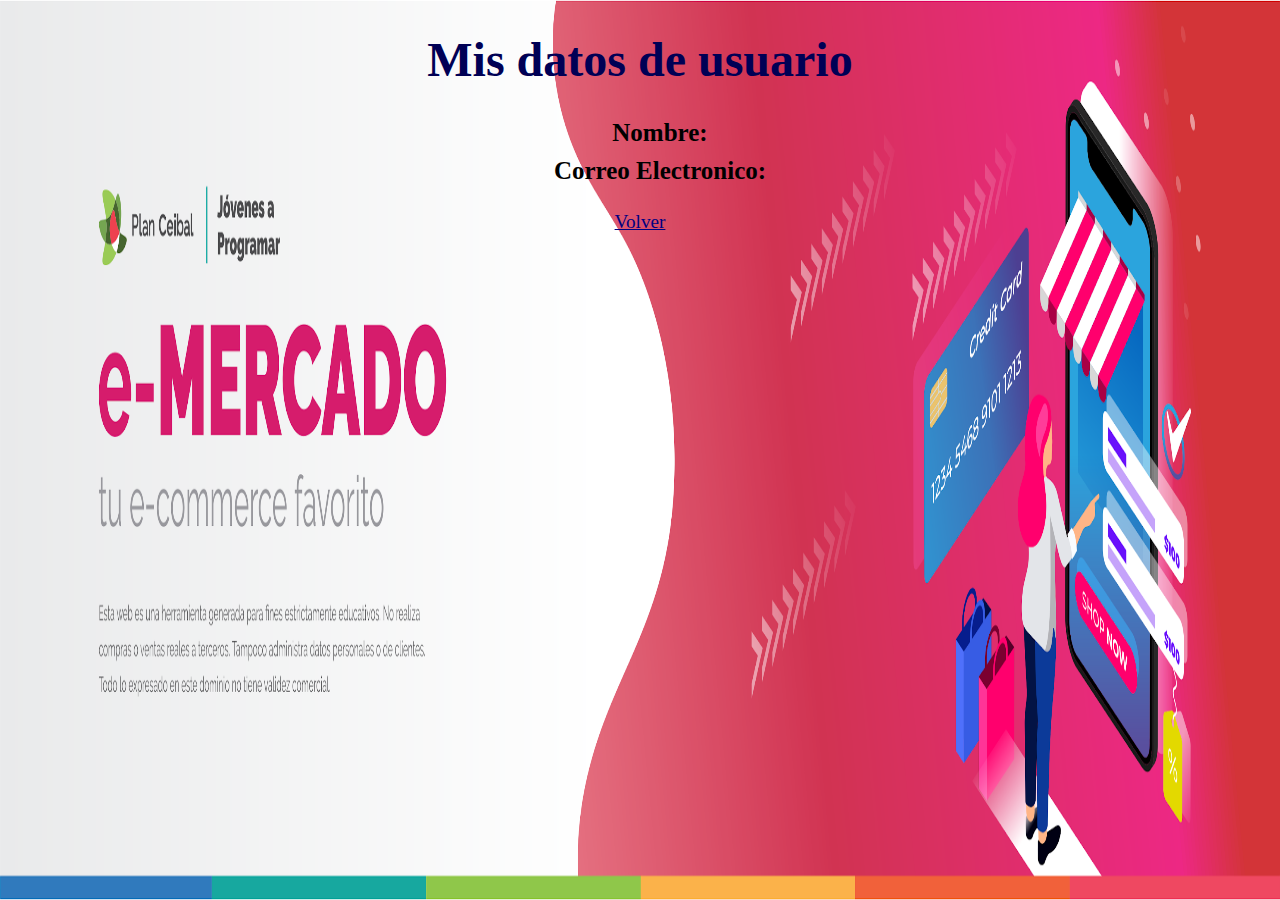
<file: css/perfil.html>
<!DOCTYPE html>
<html lang="es">
    <head>
        <meta charset="utf-8">
        <title>Perfil</title>
        <meta name="viecuport" content="width-divice-width,initial-scale=1.0">
        <meta name = "google-signin-client_id" content = 645867881501-f3piniii3i91n28gaesrime3t94u6rsk.apps.googleusercontent.com>
        <link href="estilo.css" rel="stylesheet" type="text/css">
    </head>

    <body onload="getPerfil()">
            <h1>Mis datos de usuario</h1>       
              
<dl>
    <dd>
        <strong>Nombre: </strong> <div id="nombre"></div>
    </dd>

    <dd>
        <strong>Correo Electronico: </strong> <div id="email"></div>
    </dd>
</dl>
            <a href="index.html" class="vlv"> Volver </a>

         
            <script src="datos.js"></script>
            <script src="https://apis.google.com/js/platform.js" async defer></script>
    </body>

    </html>
</file>
<file: css/styles.css>
.jumbotron, .card-body, .container, .site-header{
    font-family: 'Raleway', serif !important;
}

.jumbotron .display-4{
    font-weight: bold;
}

.jumbotron {
  height: 50vh;
  padding: 5em inherit;
  margin-bottom: 0;
  background-color: #53C0FB;
  background: url('../img/cover_back.png');
  background-size: cover;
  background-position: center;
  background-repeat: no-repeat;
  color: black;
  font-weight: bold;
}

@media (min-width: 768px) {
  .jumbotron {
    padding-top: 6rem;
    padding-bottom: 6rem;
  }
}

.jumbotron p:last-child {
  margin-bottom: 0;
}

.jumbotron-heading {
  font-weight: 300;
}

.jumbotron .container {
  max-width: 40rem;
  background-color: rgba(255, 255, 255, 0.5);
  border-radius: 10px;
  text-shadow: 1px 1px 2px grey;
}

.jumbotron .lead{
  font-size: 38px;
}

footer {
  padding-top: 3rem;
  padding-bottom: 3rem;
}

footer p {
  margin-bottom: .25rem;
}

.site-header a {
  color: white;
  transition: ease-in-out color .15s;
}

.dropzone{
  border: 2px dashed #0087F7;
  border-radius: 5px;
  background: white;
}

.lds-ring {
  display: inline-block;
  position: relative;
  width: 64px;
  height: 64px;
  top:50%;
  left: 50%;
}
.lds-ring div {
  box-sizing: border-box;
  display: block;
  position: absolute;
  width: 51px;
  height: 51px;
  margin: 6px;
  border: 6px solid #fff;
  border-radius: 50%;
  animation: lds-ring 1.2s cubic-bezier(0.5, 0, 0.5, 1) infinite;
  border-color: #fff transparent transparent transparent;
}
.lds-ring div:nth-child(1) {
  animation-delay: -0.45s;
}
.lds-ring div:nth-child(2) {
  animation-delay: -0.3s;
}
.lds-ring div:nth-child(3) {
  animation-delay: -0.15s;
}
@keyframes lds-ring {
  0% {
    transform: rotate(0deg);
  }
  100% {
    transform: rotate(360deg);
  }
}

#spinner-wrapper{
  position: fixed;
  background-color: rgba(0,0,0,0.5);
  width:100%;
  height: 100%;
  top:0;
  left:0;
  z-index: 1021;
  display: none;
}

a.custom-card,
a.custom-card:hover {
  color: inherit;
  text-decoration: inherit;
}

.navbar-dark .navbar-nav .nav-link{
  color: white;
}

.navbar-nav{
  width:100%;
}

@media (min-width : 992px){
  .navbar-nav .nav-item{
    width: 20%;
    text-align: center;
  }

  #lindo{
    color: blue;
    font-family: Impact, Haettenschweiler, 'Arial Narrow Bold', sans-serif;
    border: 1px solid red;
    font-weight: 900;
  }
 
  #precio{
    font-family: Impact, Haettenschweiler, 'Arial Narrow Bold', sans-serif;
    font-weight: 900;
  }

  .submenu{
    position: absolute;
    display: none;
    list-style: none;
    background-color: black;
    color: white;
  }
  li:hover .submenu{
    display: block;
  }
  .submenu li a{
    display: block;
    padding: 15px;
    color:white;
  }
  
}
</file>
<file: css/dropzone.css>
/*
 * The MIT License
 * Copyright (c) 2012 Matias Meno <m@tias.me>
 */
.dropzone, .dropzone * {
  box-sizing: border-box; }

.dropzone {
  position: relative; }
  .dropzone .dz-preview {
    position: relative;
    display: inline-block;
    width: 120px;
    margin: 0.5em; }
    .dropzone .dz-preview .dz-progress {
      display: block;
      height: 15px;
      border: 1px solid #aaa; }
      .dropzone .dz-preview .dz-progress .dz-upload {
        display: block;
        height: 100%;
        width: 0;
        background: green; }
    .dropzone .dz-preview .dz-error-message {
      color: red;
      display: none; }
    .dropzone .dz-preview.dz-error .dz-error-message, .dropzone .dz-preview.dz-error .dz-error-mark {
      display: block; }
    .dropzone .dz-preview.dz-success .dz-success-mark {
      display: block; }
    .dropzone .dz-preview .dz-error-mark, .dropzone .dz-preview .dz-success-mark {
      position: absolute;
      display: none;
      left: 30px;
      top: 30px;
      width: 54px;
      height: 58px;
      left: 50%;
      margin-left: -27px; }

@-webkit-keyframes passing-through {
  0% {
    opacity: 0;
    -webkit-transform: translateY(40px);
    -moz-transform: translateY(40px);
    -ms-transform: translateY(40px);
    -o-transform: translateY(40px);
    transform: translateY(40px); }
  30%, 70% {
    opacity: 1;
    -webkit-transform: translateY(0px);
    -moz-transform: translateY(0px);
    -ms-transform: translateY(0px);
    -o-transform: translateY(0px);
    transform: translateY(0px); }
  100% {
    opacity: 0;
    -webkit-transform: translateY(-40px);
    -moz-transform: translateY(-40px);
    -ms-transform: translateY(-40px);
    -o-transform: translateY(-40px);
    transform: translateY(-40px); } }
@-moz-keyframes passing-through {
  0% {
    opacity: 0;
    -webkit-transform: translateY(40px);
    -moz-transform: translateY(40px);
    -ms-transform: translateY(40px);
    -o-transform: translateY(40px);
    transform: translateY(40px); }
  30%, 70% {
    opacity: 1;
    -webkit-transform: translateY(0px);
    -moz-transform: translateY(0px);
    -ms-transform: translateY(0px);
    -o-transform: translateY(0px);
    transform: translateY(0px); }
  100% {
    opacity: 0;
    -webkit-transform: translateY(-40px);
    -moz-transform: translateY(-40px);
    -ms-transform: translateY(-40px);
    -o-transform: translateY(-40px);
    transform: translateY(-40px); } }
@keyframes passing-through {
  0% {
    opacity: 0;
    -webkit-transform: translateY(40px);
    -moz-transform: translateY(40px);
    -ms-transform: translateY(40px);
    -o-transform: translateY(40px);
    transform: translateY(40px); }
  30%, 70% {
    opacity: 1;
    -webkit-transform: translateY(0px);
    -moz-transform: translateY(0px);
    -ms-transform: translateY(0px);
    -o-transform: translateY(0px);
    transform: translateY(0px); }
  100% {
    opacity: 0;
    -webkit-transform: translateY(-40px);
    -moz-transform: translateY(-40px);
    -ms-transform: translateY(-40px);
    -o-transform: translateY(-40px);
    transform: translateY(-40px); } }
@-webkit-keyframes slide-in {
  0% {
    opacity: 0;
    -webkit-transform: translateY(40px);
    -moz-transform: translateY(40px);
    -ms-transform: translateY(40px);
    -o-transform: translateY(40px);
    transform: translateY(40px); }
  30% {
    opacity: 1;
    -webkit-transform: translateY(0px);
    -moz-transform: translateY(0px);
    -ms-transform: translateY(0px);
    -o-transform: translateY(0px);
    transform: translateY(0px); } }
@-moz-keyframes slide-in {
  0% {
    opacity: 0;
    -webkit-transform: translateY(40px);
    -moz-transform: translateY(40px);
    -ms-transform: translateY(40px);
    -o-transform: translateY(40px);
    transform: translateY(40px); }
  30% {
    opacity: 1;
    -webkit-transform: translateY(0px);
    -moz-transform: translateY(0px);
    -ms-transform: translateY(0px);
    -o-transform: translateY(0px);
    transform: translateY(0px); } }
@keyframes slide-in {
  0% {
    opacity: 0;
    -webkit-transform: translateY(40px);
    -moz-transform: translateY(40px);
    -ms-transform: translateY(40px);
    -o-transform: translateY(40px);
    transform: translateY(40px); }
  30% {
    opacity: 1;
    -webkit-transform: translateY(0px);
    -moz-transform: translateY(0px);
    -ms-transform: translateY(0px);
    -o-transform: translateY(0px);
    transform: translateY(0px); } }
@-webkit-keyframes pulse {
  0% {
    -webkit-transform: scale(1);
    -moz-transform: scale(1);
    -ms-transform: scale(1);
    -o-transform: scale(1);
    transform: scale(1); }
  10% {
    -webkit-transform: scale(1.1);
    -moz-transform: scale(1.1);
    -ms-transform: scale(1.1);
    -o-transform: scale(1.1);
    transform: scale(1.1); }
  20% {
    -webkit-transform: scale(1);
    -moz-transform: scale(1);
    -ms-transform: scale(1);
    -o-transform: scale(1);
    transform: scale(1); } }
@-moz-keyframes pulse {
  0% {
    -webkit-transform: scale(1);
    -moz-transform: scale(1);
    -ms-transform: scale(1);
    -o-transform: scale(1);
    transform: scale(1); }
  10% {
    -webkit-transform: scale(1.1);
    -moz-transform: scale(1.1);
    -ms-transform: scale(1.1);
    -o-transform: scale(1.1);
    transform: scale(1.1); }
  20% {
    -webkit-transform: scale(1);
    -moz-transform: scale(1);
    -ms-transform: scale(1);
    -o-transform: scale(1);
    transform: scale(1); } }
@keyframes pulse {
  0% {
    -webkit-transform: scale(1);
    -moz-transform: scale(1);
    -ms-transform: scale(1);
    -o-transform: scale(1);
    transform: scale(1); }
  10% {
    -webkit-transform: scale(1.1);
    -moz-transform: scale(1.1);
    -ms-transform: scale(1.1);
    -o-transform: scale(1.1);
    transform: scale(1.1); }
  20% {
    -webkit-transform: scale(1);
    -moz-transform: scale(1);
    -ms-transform: scale(1);
    -o-transform: scale(1);
    transform: scale(1); } }
  #file-upload, #file-upload * {
  box-sizing: border-box; }

#file-upload {
  min-height: 150px;
  border: 2px dashed silver;
  border-radius: 5px;
  background: white;
margin-bottom: 10px;}
  #file-upload.dz-clickable {
    cursor: pointer; }
    #file-upload.dz-clickable * {
      cursor: default; }
    #file-upload.dz-clickable .dz-message, #file-upload.dz-clickable .dz-message * {
      cursor: pointer; }
  #file-upload.dz-started .dz-message {
    display: none; }
  #file-upload.dz-drag-hover {
    border-style: solid; }
    #file-upload.dz-drag-hover .dz-message {
      opacity: 0.5; }
  #file-upload .dz-message {
    text-align: center;
    margin: 4em 0; }
  #file-upload .dz-preview {
    position: relative;
    display: inline-block;
    vertical-align: top;
    margin: 16px;
    min-height: 100px; }
    #file-upload .dz-preview:hover {
      z-index: 1000; }
      #file-upload .dz-preview:hover .dz-details {
        opacity: 1; }
    #file-upload .dz-preview.dz-file-preview .dz-image {
      border-radius: 20px;
      background: #999;
      background: linear-gradient(to bottom, #eee, #ddd); }
    #file-upload .dz-preview.dz-file-preview .dz-details {
      opacity: 1; }
    #file-upload .dz-preview.dz-image-preview {
      background: white; }
      #file-upload .dz-preview.dz-image-preview .dz-details {
        -webkit-transition: opacity 0.2s linear;
        -moz-transition: opacity 0.2s linear;
        -ms-transition: opacity 0.2s linear;
        -o-transition: opacity 0.2s linear;
        transition: opacity 0.2s linear; }
    #file-upload .dz-preview .dz-remove {
      font-size: 14px;
      text-align: center;
      display: block;
      cursor: pointer;
      border: none; }
      #file-upload .dz-preview .dz-remove:hover {
        text-decoration: underline; }
    #file-upload .dz-preview:hover .dz-details {
      opacity: 1; }
    #file-upload .dz-preview .dz-details {
      z-index: 20;
      position: absolute;
      top: 0;
      left: 0;
      opacity: 0;
      font-size: 13px;
      min-width: 100%;
      max-width: 100%;
      padding: 2em 1em;
      text-align: center;
      color: rgba(0, 0, 0, 0.9);
      line-height: 150%; }
      #file-upload .dz-preview .dz-details .dz-size {
        margin-bottom: 1em;
        font-size: 16px; }
      #file-upload .dz-preview .dz-details .dz-filename {
        white-space: nowrap; }
        #file-upload .dz-preview .dz-details .dz-filename:hover span {
          border: 1px solid rgba(200, 200, 200, 0.8);
          background-color: rgba(255, 255, 255, 0.8); }
        #file-upload .dz-preview .dz-details .dz-filename:not(:hover) {
          overflow: hidden;
          text-overflow: ellipsis; }
          #file-upload .dz-preview .dz-details .dz-filename:not(:hover) span {
            border: 1px solid transparent; }
      #file-upload .dz-preview .dz-details .dz-filename span, #file-upload .dz-preview .dz-details .dz-size span {
        background-color: rgba(255, 255, 255, 0.4);
        padding: 0 0.4em;
        border-radius: 3px; }
    #file-upload .dz-preview:hover .dz-image img {
      -webkit-transform: scale(1.05, 1.05);
      -moz-transform: scale(1.05, 1.05);
      -ms-transform: scale(1.05, 1.05);
      -o-transform: scale(1.05, 1.05);
      transform: scale(1.05, 1.05);
      -webkit-filter: blur(8px);
      filter: blur(8px); }
    #file-upload .dz-preview .dz-image {
      border-radius: 20px;
      overflow: hidden;
      width: 120px;
      height: 120px;
      position: relative;
      display: block;
      z-index: 10; }
      #file-upload .dz-preview .dz-image img {
        display: block; }
    #file-upload .dz-preview.dz-success .dz-success-mark {
      -webkit-animation: passing-through 3s cubic-bezier(0.77, 0, 0.175, 1);
      -moz-animation: passing-through 3s cubic-bezier(0.77, 0, 0.175, 1);
      -ms-animation: passing-through 3s cubic-bezier(0.77, 0, 0.175, 1);
      -o-animation: passing-through 3s cubic-bezier(0.77, 0, 0.175, 1);
      animation: passing-through 3s cubic-bezier(0.77, 0, 0.175, 1); }
    #file-upload .dz-preview.dz-error .dz-error-mark {
      opacity: 1;
      -webkit-animation: slide-in 3s cubic-bezier(0.77, 0, 0.175, 1);
      -moz-animation: slide-in 3s cubic-bezier(0.77, 0, 0.175, 1);
      -ms-animation: slide-in 3s cubic-bezier(0.77, 0, 0.175, 1);
      -o-animation: slide-in 3s cubic-bezier(0.77, 0, 0.175, 1);
      animation: slide-in 3s cubic-bezier(0.77, 0, 0.175, 1); }
    #file-upload .dz-preview .dz-success-mark, #file-upload .dz-preview .dz-error-mark {
      pointer-events: none;
      opacity: 0;
      z-index: 500;
      position: absolute;
      display: block;
      top: 50%;
      left: 50%;
      margin-left: -27px;
      margin-top: -27px; }
      #file-upload .dz-preview .dz-success-mark svg, #file-upload .dz-preview .dz-error-mark svg {
        display: block;
        width: 54px;
        height: 54px; }
    #file-upload .dz-preview.dz-processing .dz-progress {
      opacity: 1;
      -webkit-transition: all 0.2s linear;
      -moz-transition: all 0.2s linear;
      -ms-transition: all 0.2s linear;
      -o-transition: all 0.2s linear;
      transition: all 0.2s linear; }
    #file-upload .dz-preview.dz-complete .dz-progress {
      opacity: 0;
      -webkit-transition: opacity 0.4s ease-in;
      -moz-transition: opacity 0.4s ease-in;
      -ms-transition: opacity 0.4s ease-in;
      -o-transition: opacity 0.4s ease-in;
      transition: opacity 0.4s ease-in; }
    #file-upload .dz-preview:not(.dz-processing) .dz-progress {
      -webkit-animation: pulse 6s ease infinite;
      -moz-animation: pulse 6s ease infinite;
      -ms-animation: pulse 6s ease infinite;
      -o-animation: pulse 6s ease infinite;
      animation: pulse 6s ease infinite; }
    #file-upload .dz-preview .dz-progress {
      opacity: 1;
      z-index: 1000;
      pointer-events: none;
      position: absolute;
      height: 16px;
      left: 50%;
      top: 50%;
      margin-top: -8px;
      width: 80px;
      margin-left: -40px;
      background: rgba(255, 255, 255, 0.9);
      -webkit-transform: scale(1);
      border-radius: 8px;
      overflow: hidden; }
      #file-upload .dz-preview .dz-progress .dz-upload {
        background: #333;
        background: linear-gradient(to bottom, #666, #444);
        position: absolute;
        top: 0;
        left: 0;
        bottom: 0;
        width: 0;
        -webkit-transition: width 300ms ease-in-out;
        -moz-transition: width 300ms ease-in-out;
        -ms-transition: width 300ms ease-in-out;
        -o-transition: width 300ms ease-in-out;
        transition: width 300ms ease-in-out; }
    #file-upload .dz-preview.dz-error .dz-error-message {
      display: block; }
    #file-upload .dz-preview.dz-error:hover .dz-error-message {
      opacity: 1;
      pointer-events: auto; }
    #file-upload .dz-preview .dz-error-message {
      pointer-events: none;
      z-index: 1000;
      position: absolute;
      display: block;
      display: none;
      opacity: 0;
      -webkit-transition: opacity 0.3s ease;
      -moz-transition: opacity 0.3s ease;
      -ms-transition: opacity 0.3s ease;
      -o-transition: opacity 0.3s ease;
      transition: opacity 0.3s ease;
      border-radius: 8px;
      font-size: 13px;
      top: 130px;
      left: -10px;
      width: 140px;
      background: #be2626;
      background: linear-gradient(to bottom, #be2626, #a92222);
      padding: 0.5em 1.2em;
      color: white; }
      #file-upload .dz-preview .dz-error-message:after {
        content: '';
        position: absolute;
        top: -6px;
        left: 64px;
        width: 0;
        height: 0;
        border-left: 6px solid transparent;
        border-right: 6px solid transparent;
        border-bottom: 6px solid #be2626; }

#file-upload .dz-preview.dz-error .dz-error-message, #file-upload .dz-preview.dz-error .dz-error-mark{
  display: none;
}
</file>
<file: estilo.css>
@charset "utf-8";

body{
    background-color: aqua;
    text-align: center;
    background-image: url(cover_back.png);
    background-repeat:no-repeat;
    background-size:100% 100%;

}
html {
    height:100%;
    width:100%;
}

.button{
    background-color : blue;
    padding: 15px 32px;
    text-align: center;
    text-decoration: none;
    display: inline-block;
    font-size: 16px;
    border-color: blue;
    color: #ffffff;
    border-radius: 10px;
    border: 2px solid black;

}

dd{
padding-bottom: 10px;
color: black;
font-family: "Times New Roman", Times, serif;
font-size: 25px;
text-align: center;
 }

 .vlv{
     color: navy;
     font-family: "arial black";
     font-size: 120%; 
 }

 h1{
     color: #000055;
     font-family: "impact";
     font-size: 48px;
 }

 .butt{
    background-color : white;
    padding: 15px 32px;
    text-align: center;
    text-decoration: none;
    display: inline-block;
    font-size: 16px;
    border-color: white;
    color:white;
    border-radius: 10px;
    border: 2px solid white;

 }
</file>
<file: css/estilo.css>
@charset "utf-8";

body{
    background-color: aqua;
    text-align: center;
    background-image: url(cover_back.png);
    background-repeat:no-repeat;
    background-size:100% 100%;

}
html {
    height:100%;
    width:100%;
}

.button{
    background-color : blue;
    padding: 15px 32px;
    text-align: center;
    text-decoration: none;
    display: inline-block;
    font-size: 16px;
    border-color: blue;
    color: #ffffff;
    border-radius: 10px;
    border: 2px solid black;

}

dd{
padding-bottom: 10px;
color: black;
font-family: "Times New Roman", Times, serif;
font-size: 25px;
text-align: center;
 }

 .vlv{
     color: navy;
     font-family: "arial black";
     font-size: 120%; 
 }

 h1{
     color: #000055;
     font-family: "impact";
     font-size: 48px;
 }

 .butt{
    background-color : white;
    padding: 15px 32px;
    text-align: center;
    text-decoration: none;
    display: inline-block;
    font-size: 16px;
    border-color: white;
    color:white;
    border-radius: 10px;
    border: 2px solid white;

 }
</file>
